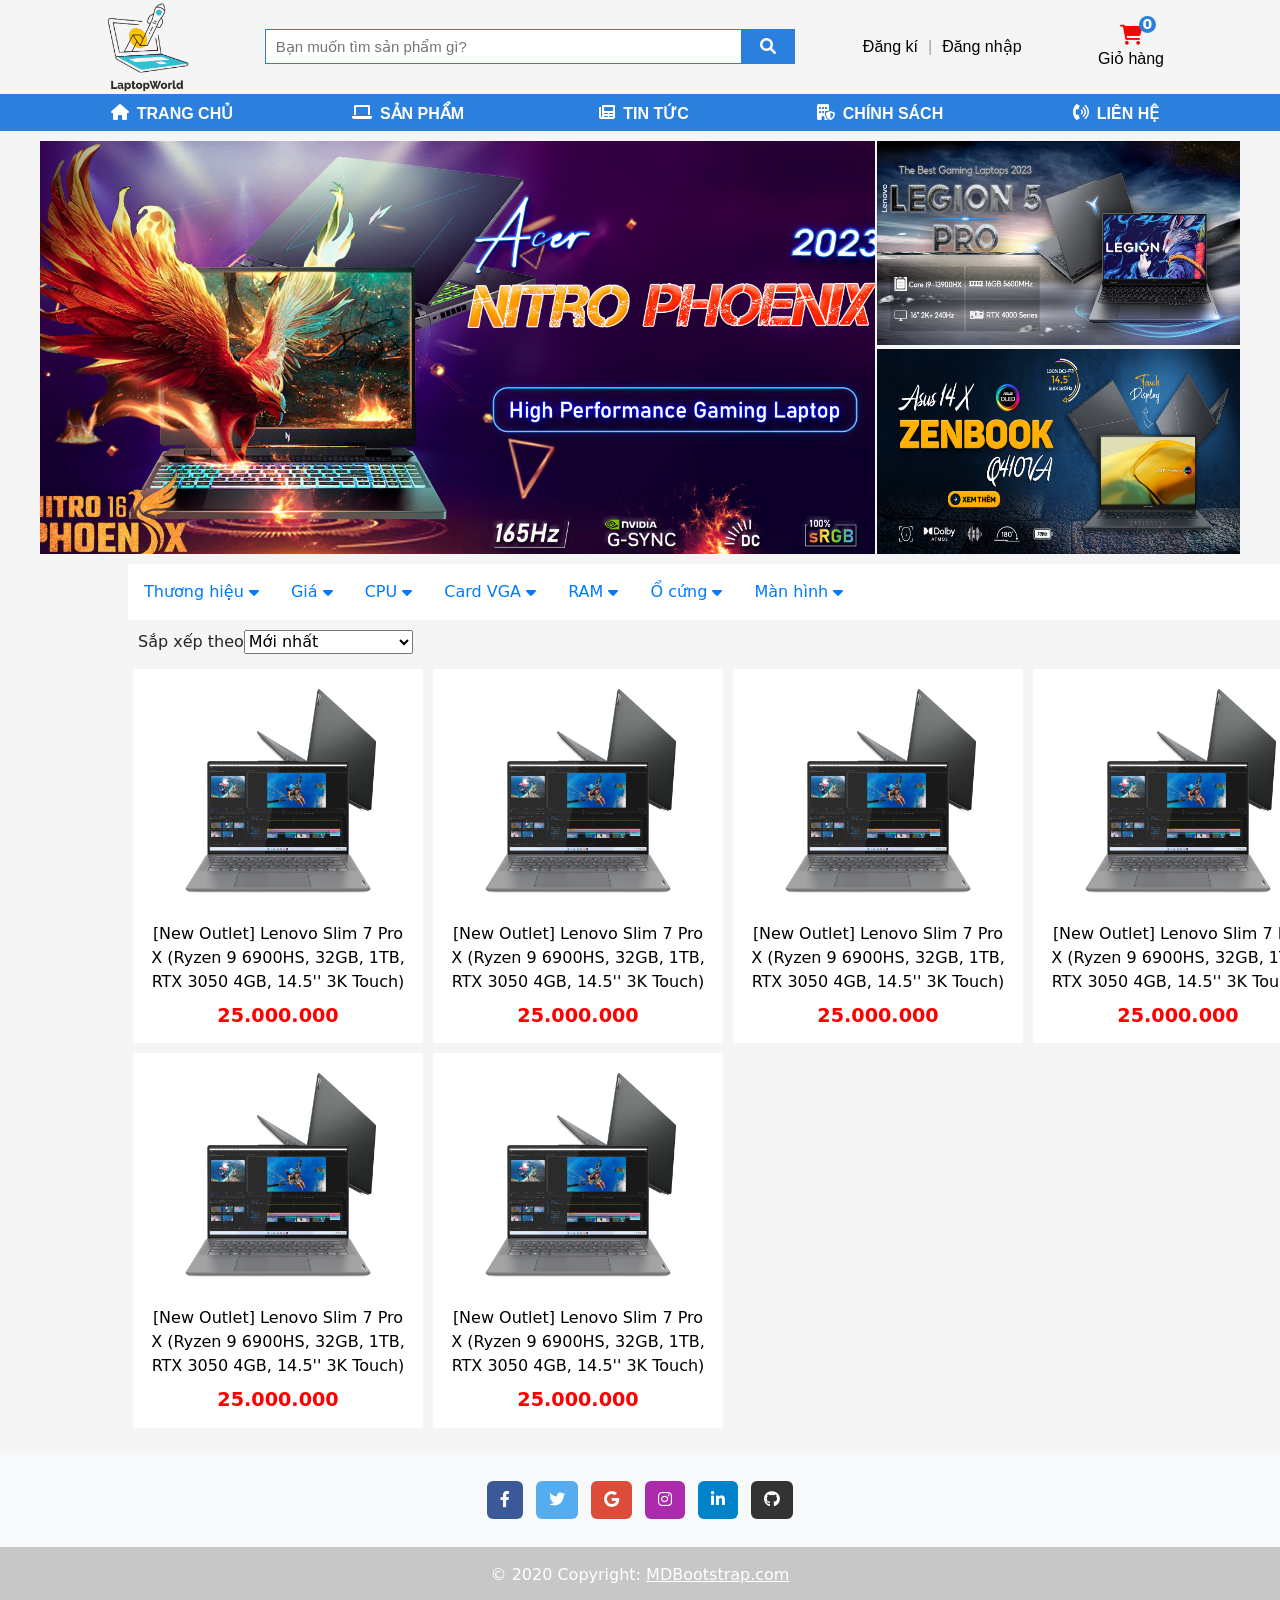
<file: index.html>
<!DOCTYPE html>
<html lang="en">
  <head>
    <meta charset="UTF-8" />
    <meta name="viewport" content="width=device-width, initial-scale=1.0" />
    <link rel="stylesheet" href="font/font-awesome/css/all.css" />
    <link rel="stylesheet" href="css/style.css" />
    <script
      src="https://cdn.jsdelivr.net/npm/bootstrap@5.3.2/dist/js/bootstrap.bundle.min.js"
      integrity="sha384-C6RzsynM9kWDrMNeT87bh95OGNyZPhcTNXj1NW7RuBCsyN/o0jlpcV8Qyq46cDfL"
      crossorigin="anonymous"
    ></script>
    <link
      href="https://cdn.jsdelivr.net/npm/bootstrap@5.3.2/dist/css/bootstrap.min.css"
      rel="stylesheet"
      integrity="sha384-T3c6CoIi6uLrA9TneNEoa7RxnatzjcDSCmG1MXxSR1GAsXEV/Dwwykc2MPK8M2HN"
      crossorigin="anonymous"
    />
    <title>Document</title>
  </head>

  <body>
    <div class="preload-image"></div>
    <div class="container-p-0">
      <!-- start header -->
      <header>
        <!-- menu1 -->
        <div class="menu">
          <div class="logo">
            <a href="#"><img src="./img/logo.png" alt /></a>
          </div>
          <div class="tim-kiem mgl-5">
            <form action method="post" class="tim">
              <input
                type="text"
                name
                id
                placeholder="Bạn muốn tìm sản phẩm gì?"
              />
              <button type="submit">
                <i class="fa-solid fa-magnifying-glass"></i>
              </button>
            </form>
          </div>
          <div class="tai-khoan mgl-5">
            <button id="openForm" onclick="mo_fo('dangki')">Đăng kí</button>
            <p>|</p>
            <button id="openForm" onclick="mo_fo('dangnhap')">Đăng nhập</button>
          </div>
          <div class="lop-phu" id="lop-phu" onclick="dong_fo(event)">
            <div class="form-dk-dn" id="form-dk-dn">
              <!-- form đăng kí -->
              <form id="dangki" action method="post">
                <h1>Đăng kí</h1>
                <div class="o-input">
                  <input type="text" placeholder="Tên đăng nhập" />
                  <small></small>
                  <span></span>
                </div>
                <div class="o-input">
                  <input type="email" placeholder="Email" />
                  <small></small>
                  <span></span>
                </div>
                <div class="o-input">
                  <input type="password" placeholder="Mật khẩu" />
                  <small></small>
                  <span></span>
                </div>
                <div class="o-input">
                  <input type="password" placeholder="Nhập lại mật khẩu" />
                  <small></small>
                  <span></span>
                </div>
                <button type="submit">Đăng kí</button>
                <div class="link-dk-dn">
                  Đã có tài khoản?<a href="#" onclick="chuyen_fo('dangnhap')"
                    >Đăng nhập ngay</a
                  >
                </div>
              </form>
              <!-- form đăng nhập -->
              <form id="dangnhap" action method="post">
                <h1>Đăng nhập</h1>
                <div class="o-input">
                  <input type="text" placeholder="Tên đăng nhập" />
                  <small></small>
                  <span></span>
                </div>
                <div class="o-input">
                  <input type="password" placeholder="Mật khẩu" />
                  <small></small>
                  <span></span>
                </div>
                <button type="submit">Đăng nhập</button>
                <div class="link-dk-dn">
                  Chưa có tài khoản?<a href="#" onclick="chuyen_fo('dangki')"
                    >Đăng kí ngay</a
                  >
                </div>
              </form>
              <button id="closeForm" onclick="dong_fo(event)">
                <i class="fa-solid fa-x"></i>
              </button>
            </div>
          </div>
          <div class="gio-hang mgl-5">
            <i class="fa-solid fa-cart-shopping"></i><br />
            <a href="http://">Giỏ hàng</a><br />
            <span class="so-luong-gio-hang">0</span>
          </div>
        </div>
        <!-- end menu1 -->

        <!-- start nav -->
        <div id="menu-con" class="menu-con">
          <ul>
            <li>
              <i class="fa-solid fa-house"></i
              ><a class="capslock" href="http://">Trang chủ</a>
            </li>
            <li class="m-c">
              <i class="fa-solid fa-laptop"></i>
              <a class="capslock" href="http://">Sản phẩm</a>
              <!-- menu dọc -->
              <div class="danh-muc">
                <div class="khung-danh-muc">
                  <div class="danh-sach-danh-muc">
                    <div class="loai-danh-muc">
                      <!-- tiêu đề -->
                      <div class="tieu-de-danh-muc">
                        <a class="nor-text" href="http://">Laptop Dell</a>
                      </div>
                      <!-- sản phẩm -->
                      <div class="san-pham-danh-muc">
                        <div class="san-pham-danh-muc2">
                          <a href="http://">Alien</a>
                        </div>
                        <div class="san-pham-danh-muc2">
                          <a href="http://">Alien</a>
                        </div>
                        <div class="san-pham-danh-muc2">
                          <a href="http://">Alien</a>
                        </div>
                      </div>
                    </div>
                  </div>

                  <div class="danh-sach-danh-muc">
                    <div class="loai-danh-muc">
                      <div class="tieu-de-danh-muc">
                        <a href="http://">Laptop Dell</a>
                      </div>
                      <div class="san-pham-danh-muc">
                        <div class="san-pham-danh-muc2">
                          <a href="http://">Alien</a>
                        </div>
                        <div class="san-pham-danh-muc2">
                          <a href="http://">Alien</a>
                        </div>
                      </div>
                    </div>
                  </div>

                  <div class="danh-sach-danh-muc">
                    <div class="loai-danh-muc">
                      <div class="tieu-de-danh-muc">
                        <a href="http://">Laptop Dell</a>
                      </div>
                      <div class="san-pham-danh-muc">
                        <div class="san-pham-danh-muc2">
                          <a href="http://">Alien</a>
                        </div>
                        <div class="san-pham-danh-muc2">
                          <a href="http://">Alien</a>
                        </div>
                        <div class="san-pham-danh-muc2">
                          <a href="http://">Alien</a>
                        </div>
                        <div class="san-pham-danh-muc2">
                          <a href="http://">Alien</a>
                        </div>
                        <div class="san-pham-danh-muc2">
                          <a href="http://">Alien</a>
                        </div>
                      </div>
                    </div>
                  </div>

                  <div class="danh-sach-danh-muc">
                    <div class="loai-danh-muc">
                      <div class="tieu-de-danh-muc">
                        <a href="http://">Laptop Dell</a>
                      </div>
                      <div class="san-pham-danh-muc">
                        <div class="san-pham-danh-muc2">
                          <a href="http://">Alien</a>
                        </div>
                        <div class="san-pham-danh-muc2">
                          <a href="http://">Alien</a>
                        </div>
                      </div>
                    </div>
                  </div>
                </div>
              </div>
              <!-- end menu dọc -->
            </li>
            <li>
              <i class="fa-solid fa-newspaper"></i>
              <a class="capslock" href="http://">Tin tức</a>
            </li>
            <li>
              <i class="fa-solid fa-building-shield"></i>
              <a class="capslock" href="http://">Chính sách</a>
            </li>
            <li>
              <i class="fa-solid fa-phone-volume"></i>
              <a class="capslock" href="http://">Liên hệ</a>
            </li>
          </ul>
        </div>
        <!-- end nav -->

        <!-- start banner -->
        <div class="banner">
          <div class="anh1">
            <a href="#" id="anh-tu-dong-link">
              <img src="img/anh0.jpg" alt id="anh-tu-dong" />
            </a>
          </div>
          <div class="anh2">
            <div class="img1">
              <a href="#"><img src="img/anh5.jpg" alt /></a>
            </div>
            <div class="img2">
              <a href="#"><img src="img/anh4.jpg" alt /></a>
            </div>
          </div>
        </div>
        <!-- end banner -->
      </header>
      <!-- end header -->

      <!-- start article -->
      <article>
        <!--lọc sp -->
        <div class="header">
          <div class="menu_article">
            <span>Thương hiệu <i class="fa fa-sort-down"></i></span>
            <ul class="menu_sanpham">
              <li><a href="#">Laptop Acer (78)</a></li>
              <li><a href="#">Laptop Acer (78)</a></li>
              <li><a href="#">Laptop Acer (78)</a></li>
              <li><a href="#">Laptop Acer (78)</a></li>
            </ul>
          </div>
          <div class="menu_article">
            <span>Giá <i class="fa fa-sort-down"></i></span>
            <ul class="menu_sanpham">
              <li><a href="#">Laptop Acer (78)</a></li>
              <li><a href="#">Laptop Acer (78)</a></li>
              <li><a href="#">Laptop Acer (78)</a></li>
              <li><a href="#">Laptop Acer (78)</a></li>
            </ul>
          </div>
          <div class="menu_article">
            <span>CPU <i class="fa fa-sort-down"></i></span>
            <ul class="menu_sanpham">
              <li><a href="#">Laptop Acer (78)</a></li>
              <li><a href="#">Laptop Acer (78)</a></li>
              <li><a href="#">Laptop Acer (78)</a></li>
              <li><a href="#">Laptop Acer (78)</a></li>
            </ul>
          </div>
          <div class="menu_article">
            <span>Card VGA <i class="fa fa-sort-down"></i></span>
            <ul class="menu_sanpham">
              <li><a href="#">Laptop Acer (78)</a></li>
              <li><a href="#">Laptop Acer (78)</a></li>
              <li><a href="#">Laptop Acer (78)</a></li>
              <li><a href="#">Laptop Acer (78)</a></li>
            </ul>
          </div>
          <div class="menu_article">
            <span>RAM <i class="fa fa-sort-down"></i></span>
            <ul class="menu_sanpham">
              <li><a href="#">Laptop Acer (78)</a></li>
              <li><a href="#">Laptop Acer (78)</a></li>
              <li><a href="#">Laptop Acer (78)</a></li>
              <li><a href="#">Laptop Acer (78)</a></li>
            </ul>
          </div>
          <div class="menu_article">
            <span>Ổ cứng <i class="fa fa-sort-down"></i></span>
            <ul class="menu_sanpham">
              <li><a href="#">Laptop Acer (78)</a></li>
              <li><a href="#">Laptop Acer (78)</a></li>
              <li><a href="#">Laptop Acer (78)</a></li>
              <li><a href="#">Laptop Acer (78)</a></li>
            </ul>
          </div>
          <div class="menu_article">
            <span>Màn hình <i class="fa fa-sort-down"></i></span>
            <ul class="menu_sanpham">
              <li><a href="#">Laptop Acer (78)</a></li>
              <li><a href="#">Laptop Acer (78)</a></li>
              <li><a href="#">Laptop Acer (78)</a></li>
              <li><a href="#">Laptop Acer (78)</a></li>
            </ul>
          </div>
        </div>
        <!-- sắp xếp -->
        <div class="sapxep">
          <span> Sắp xếp theo </span>
          <select name id>
            <option value="1">Mới nhất</option>
            <option value="1">Mới nhất</option>
            <option value="1">Mới nhất</option>
            <option value="1">Mới nhất</option>
            <option value="1">Mới nhất</option>
            <option value="1">Mới nhất</option>
            <option value="1">Mới nhất</option>
            <option value="1">Đánh giá cao nhất</option>
            <option value="1">Mới nhất</option>
            <option value="1">Mới nhất</option>
          </select>
        </div>
        <!-- end lọc sp -->

        <!-- Hiện sp -->
        <div class="main">
          <div class="sanpham">
            <a href="#" class="img">
              <img src="./img/sanpham1.jpg" alt />
            </a>
            <div class="namesp">
              <a href="#"
                >[New Outlet] Lenovo Slim 7 Pro X (Ryzen 9 6900HS, 32GB, 1TB,
                RTX 3050 4GB, 14.5'' 3K Touch)</a
              >
            </div>
            <div class="price">25.000.000</div>
          </div>

          <div class="sanpham">
            <a href="#" class="img">
              <img src="./img/sanpham1.jpg" alt />
            </a>
            <div class="namesp">
              <a href="#"
                >[New Outlet] Lenovo Slim 7 Pro X (Ryzen 9 6900HS, 32GB, 1TB,
                RTX 3050 4GB, 14.5'' 3K Touch)</a
              >
            </div>
            <div class="price">25.000.000</div>
          </div>

          <div class="sanpham">
            <a href="#" class="img">
              <img src="./img/sanpham1.jpg" alt />
            </a>
            <div class="namesp">
              <a href="#"
                >[New Outlet] Lenovo Slim 7 Pro X (Ryzen 9 6900HS, 32GB, 1TB,
                RTX 3050 4GB, 14.5'' 3K Touch)</a
              >
            </div>
            <div class="price">25.000.000</div>
          </div>

          <div class="sanpham">
            <a href="#" class="img">
              <img src="./img/sanpham1.jpg" alt />
            </a>
            <div class="namesp">
              <a href="#"
                >[New Outlet] Lenovo Slim 7 Pro X (Ryzen 9 6900HS, 32GB, 1TB,
                RTX 3050 4GB, 14.5'' 3K Touch)</a
              >
            </div>
            <div class="price">25.000.000</div>
          </div>

          <div class="sanpham">
            <a href="#" class="img">
              <img src="./img/sanpham1.jpg" alt />
            </a>
            <div class="namesp">
              <a href="#"
                >[New Outlet] Lenovo Slim 7 Pro X (Ryzen 9 6900HS, 32GB, 1TB,
                RTX 3050 4GB, 14.5'' 3K Touch)</a
              >
            </div>
            <div class="price">25.000.000</div>
          </div>

          <div class="sanpham">
            <a href="#" class="img">
              <img src="./img/sanpham1.jpg" alt />
            </a>
            <div class="namesp">
              <a href="#"
                >[New Outlet] Lenovo Slim 7 Pro X (Ryzen 9 6900HS, 32GB, 1TB,
                RTX 3050 4GB, 14.5'' 3K Touch)</a
              >
            </div>
            <div class="price">25.000.000</div>
          </div>
        </div>
        <!-- end hiện sp -->

        <div class="footer"></div>
      </article>
      <!-- end article -->

      <!-- start footer -->
      <footer class="bg-light text-center text-white">
        <!-- Grid container -->
        <div class="container p-4 pb-0">
          <!-- Section: Social media -->
          <section class="mb-4">
            <!-- Facebook -->
            <a
              class="btn text-white btn-floating m-1"
              style="background-color: #3b5998"
              href="#!"
              role="button"
              ><i class="fab fa-facebook-f"></i
            ></a>

            <!-- Twitter -->
            <a
              class="btn text-white btn-floating m-1"
              style="background-color: #55acee"
              href="#!"
              role="button"
              ><i class="fab fa-twitter"></i
            ></a>

            <!-- Google -->
            <a
              class="btn text-white btn-floating m-1"
              style="background-color: #dd4b39"
              href="#!"
              role="button"
              ><i class="fab fa-google"></i
            ></a>

            <!-- Instagram -->
            <a
              class="btn text-white btn-floating m-1"
              style="background-color: #ac2bac"
              href="#!"
              role="button"
              ><i class="fab fa-instagram"></i
            ></a>

            <!-- Linkedin -->
            <a
              class="btn text-white btn-floating m-1"
              style="background-color: #0082ca"
              href="#!"
              role="button"
              ><i class="fab fa-linkedin-in"></i
            ></a>
            <!-- Github -->
            <a
              class="btn text-white btn-floating m-1"
              style="background-color: #333333"
              href="#!"
              role="button"
              ><i class="fab fa-github"></i
            ></a>
          </section>
          <!-- Section: Social media -->
        </div>
        <!-- Grid container -->

        <!-- Copyright -->
        <div
          class="text-center p-3"
          style="background-color: rgba(0, 0, 0, 0.2)"
        >
          © 2020 Copyright:
          <a class="text-white" href="https://mdbootstrap.com/"
            >MDBootstrap.com</a
          >
        </div>
        <!-- Copyright -->
      </footer>
      <!-- end footer -->
    </div>
  </body>
  <script src="js/main.js"></script>
</html>
</file>
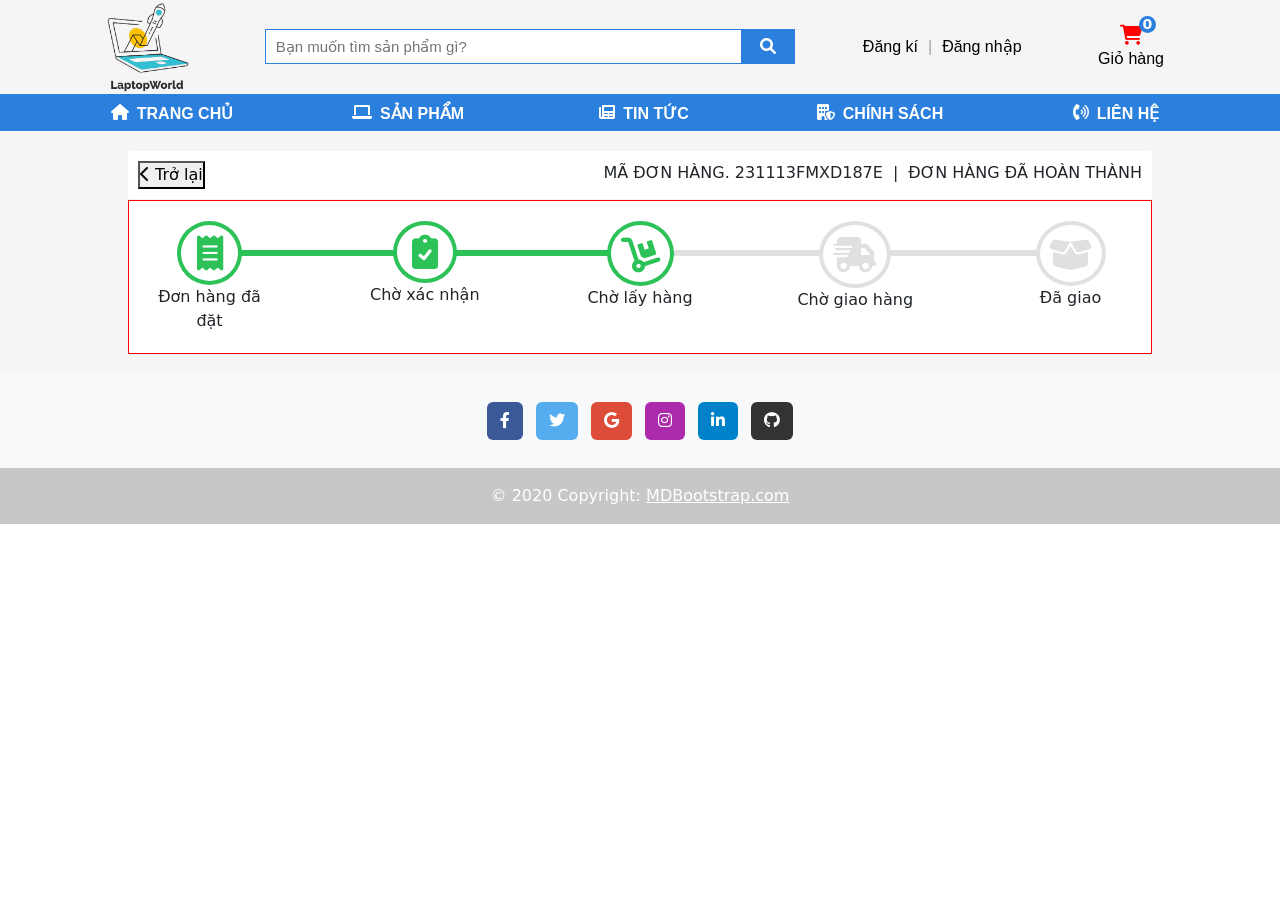
<file: Capnhaptaikhoan.html>
<!DOCTYPE html>
<html lang="en">
<head>
    <meta charset="UTF-8" />
    <meta name="viewport" content="width=device-width, initial-scale=1.0" />
    <link rel="stylesheet" href="font/font-awesome/css/all.css" />
    <link rel="stylesheet" href="css/style.css" />
    <script src="https://cdn.jsdelivr.net/npm/bootstrap@5.3.2/dist/js/bootstrap.bundle.min.js" integrity="sha384-C6RzsynM9kWDrMNeT87bh95OGNyZPhcTNXj1NW7RuBCsyN/o0jlpcV8Qyq46cDfL" crossorigin="anonymous"></script>
    <link href="https://cdn.jsdelivr.net/npm/bootstrap@5.3.2/dist/css/bootstrap.min.css" rel="stylesheet" integrity="sha384-T3c6CoIi6uLrA9TneNEoa7RxnatzjcDSCmG1MXxSR1GAsXEV/Dwwykc2MPK8M2HN" crossorigin="anonymous">
    <title>Document</title>
</head>    
<body>
    <div class="preload-image"></div>
    <div class="container-p-0">
        
        <!-- start header -->
        <header>
            <!-- menu1 -->
            <div class="menu">
                <div class="logo">
                    <a href="#"><img src="./img/logo.png" alt="" /></a>
                </div>
                <div class="tim-kiem mgl-5">
                    <form action="" method="post" class="tim">
                        <input type="text" name="" id="" placeholder="Bạn muốn tìm sản phẩm gì?" />
                        <button type="submit"><i class="fa-solid fa-magnifying-glass"></i></button>
                    </form>
                </div>
                <div class="tai-khoan mgl-5">
                    <button id="openForm" onclick="mo_fo('dangki')">Đăng kí</button>
                    <p>|</p>
                    <button id="openForm" onclick="mo_fo('dangnhap')">Đăng nhập</button>
                </div>
                <div class="lop-phu" id="lop-phu" onclick="dong_fo(event)">
                    <div class="form-dk-dn" id="form-dk-dn">
                        <!-- form đăng kí -->
                        <form id="dangki" action="" method="post">
                            <h1>Đăng kí</h1>
                            <div class="o-input">
                                <input type="text" placeholder="Tên đăng nhập">
                                <small></small>
                                <span></span>
                            </div>
                            <div class="o-input">
                                <input type="email" placeholder="Email">
                                <small></small>
                                <span></span>
                            </div>
                            <div class="o-input">
                                <input type="password" placeholder="Mật khẩu">
                                <small></small>
                                <span></span>
                            </div>
                            <div class="o-input">
                                <input type="password" placeholder="Nhập lại mật khẩu">
                                <small></small>
                                <span></span>
                            </div>
                            <button type="submit">Đăng kí</button>
                            <div class="link-dk-dn">
                                Đã có tài khoản?<a href="#" onclick="chuyen_fo('dangnhap')">Đăng nhập ngay</a>
                            </div>
                        </form>
                        <!-- form đăng nhập -->
                        <form id="dangnhap" action="" method="post">
                            <h1>Đăng nhập</h1>
                            <div class="o-input">
                                <input type="text" placeholder="Tên đăng nhập">
                                <small></small>
                                <span></span>
                            </div>
                            <div class="o-input">
                                <input type="password" placeholder="Mật khẩu">
                                <small></small>
                                <span></span>
                            </div>
                            <button type="submit">Đăng nhập</button>
                            <div class="link-dk-dn">
                                Chưa có tài khoản?<a href="#" onclick="chuyen_fo('dangki')">Đăng kí ngay</a>
                            </div>
                        </form>
                        <button id="closeForm" onclick="dong_fo(event)"><i class="fa-solid fa-x"></i></button>    
                    </div>
                </div>
                <div class="gio-hang mgl-5">
                    <i class="fa-solid fa-cart-shopping"></i><br />
                    <a href="http://">Giỏ hàng</a><br />
                    <span class="so-luong-gio-hang">0</span>
                </div>
            </div>
            <!-- end menu1 -->

            <!-- start nav -->
            <div id="menu-con" class="menu-con">
                <ul>
                    <li>
                        <i class="fa-solid fa-house"></i><a class="capslock" href="http://">Trang chủ</a>
                    </li>
                    <li class="m-c">
                        <i class="fa-solid fa-laptop"></i>
                        <a class="capslock" href="http://">Sản phẩm</a>
                        <!-- menu dọc -->
                        <div class="danh-muc">
                            <div class="khung-danh-muc">

                                <div class="danh-sach-danh-muc">
                                    <div class="loai-danh-muc">
                                        <!-- tiêu đề -->
                                        <div class="tieu-de-danh-muc">
                                            <a class="nor-text" href="http://">Laptop Dell</a>
                                        </div>
                                        <!-- sản phẩm -->
                                        <div class="san-pham-danh-muc">
                                            <div class="san-pham-danh-muc2">
                                                <a href="http://">Alien</a>
                                            </div>
                                            <div class="san-pham-danh-muc2">
                                                <a href="http://">Alien</a>
                                            </div>
                                            <div class="san-pham-danh-muc2">
                                                <a href="http://">Alien</a>
                                            </div>
                                        </div>
                                    </div>
                                </div>

                                <div class="danh-sach-danh-muc">
                                    <div class="loai-danh-muc">
                                        <div class="tieu-de-danh-muc">
                                            <a href="http://">Laptop Dell</a>
                                        </div>
                                        <div class="san-pham-danh-muc">
                                            <div class="san-pham-danh-muc2">
                                                <a href="http://">Alien</a>
                                            </div>
                                            <div class="san-pham-danh-muc2">
                                                <a href="http://">Alien</a>
                                            </div>
                                        </div>
                                    </div>
                                </div>

                                <div class="danh-sach-danh-muc">
                                    <div class="loai-danh-muc">
                                        <div class="tieu-de-danh-muc">
                                            <a href="http://">Laptop Dell</a>
                                        </div>
                                        <div class="san-pham-danh-muc">
                                            <div class="san-pham-danh-muc2">
                                                <a href="http://">Alien</a>
                                            </div>
                                            <div class="san-pham-danh-muc2">
                                                <a href="http://">Alien</a>
                                            </div>
                                            <div class="san-pham-danh-muc2">
                                                <a href="http://">Alien</a>
                                            </div>
                                            <div class="san-pham-danh-muc2">
                                                <a href="http://">Alien</a>
                                            </div>
                                            <div class="san-pham-danh-muc2">
                                                <a href="http://">Alien</a>
                                            </div>
                                        </div>
                                    </div>
                                </div>

                                <div class="danh-sach-danh-muc">
                                    <div class="loai-danh-muc">
                                        <div class="tieu-de-danh-muc">
                                            <a href="http://">Laptop Dell</a>
                                        </div>
                                        <div class="san-pham-danh-muc">
                                            <div class="san-pham-danh-muc2">
                                                <a href="http://">Alien</a>
                                            </div>
                                            <div class="san-pham-danh-muc2">
                                                <a href="http://">Alien</a>
                                            </div>
                                        </div>
                                    </div>
                                </div>

                            </div>
                        </div>
                        <!-- end menu dọc -->
                    </li>
                    <li>
                        <i class="fa-solid fa-newspaper"></i>
                        <a class="capslock" href="http://">Tin tức</a>
                    </li>
                    <li>
                        <i class="fa-solid fa-building-shield"></i>
                        <a class="capslock" href="http://">Chính sách</a>
                    </li>
                    <li>
                        <i class="fa-solid fa-phone-volume"></i>
                        <a class="capslock" href="http://">Liên hệ</a>
                    </li>
                </ul>
            </div>
            <!-- end nav -->
        </header>
        <!-- end header -->
        
        <!-- start article -->
        <article>
            <div class="khungCTDH">
                <div class="khung-trolai" style="padding: 10px;">
                    <button type="button"> <i class="fa-solid fa-chevron-left"></i> Trở lại</button>
                    <div class="thongtin" style="float: right; display: flex;">
                        <div class="madon">MÃ ĐƠN HÀNG. 231113FMXD187E</div>
                        <div class="mid" style="margin: 0px 10px;">|</div>
                        <div class="trangthai">ĐƠN HÀNG ĐÃ HOÀN THÀNH</div>
                    </div>
                </div>
                <!-- <div class="khung-tiendo" style="padding: 20px; border: 1px solid red;">
                    <div class="tiendo" style="">
                        <div class="tt-tiendo1" style="border: 1px solid none; width: 121px; text-align: center; z-index: 1; ">
                            <div class="icon1" style="display: flex; justify-content: center; align-items: center;"><i class="fa-solid fa-receipt" style="font-size: 35px; border: 4px solid #2b80dd; padding: 10px 15px 11px 16px; border-radius: 50%; background-color: #fff; color: #2b80dd;"></i></div>
                            <div class="text1">Đơn hàng đã đặt</div>
                        </div>
                        <div class="tt-tiendo2" style="border: 1px solid none; width: 121px; text-align: center; z-index: 1;">
                            <div class="icon2" style="display: flex; justify-content: center; align-items: center;"><i class="fa-solid fa-clipboard-check" style="font-size: 35px; border: 4px solid #2b80dd; padding: 10px 15px 11px 15px; border-radius: 50%; background-color: #fff;"></i></div>
                            <div class="text2">Chờ xác nhận</div>
                        </div>
                        <div class="tt-tiendo2" style="border: 1px solid none; width: 121px; text-align: center; z-index: 1;">
                            <div class="icon2" style="display: flex; justify-content: center; align-items: center;"><i class="fa-solid fa-receipt" style="font-size: 35px; border: 4px solid #2b80dd; padding: 10px 15px 11px 16px; border-radius: 50%; background-color: #fff;"></i></div>
                            <div class="text2">Chờ lấy hàng</div>
                        </div>
                        <div class="tt-tiendo2" style="border: 1px solid none; width: 121px; text-align: center; z-index: 1;">
                            <div class="icon2" style="display: flex; justify-content: center; align-items: center;"><i class="fa-solid fa-receipt" style="font-size: 35px; border: 4px solid #2b80dd; padding: 10px 15px 11px 16px; border-radius: 50%; background-color: #fff;"></i></div>
                            <div class="text2">Chờ giao hàng</div>
                        </div>
                        <div class="tt-tiendo2" style="border: 1px solid none; width: 121px; text-align: center; z-index: 1;">
                            <div class="icon2" style="display: flex; justify-content: center; align-items: center;"><i class="fa-solid fa-receipt" style="font-size: 35px; border: 4px solid #2b80dd; padding: 10px 15px 11px 16px; border-radius: 50%; background-color: #fff;"></i></div>
                            <div class="text2">Đã giao</div>
                        </div>

                        <div class="duongke" style="border: 3px solid #2b80dd; width: 90%; position: absolute; top:29px; margin-left: 48px;"></div>
                    </div>
                </div> -->
                <div class="khung-tiendo" style="padding: 20px; border: 1px solid red;">
                    <div class="tiendo" style="">
                        <div class="tt-tiendo1" style="border: 1px solid none; width: 121px; text-align: center; z-index: 1; ">
                            <div class="icon1" style="display: flex; justify-content: center; align-items: center;"><i class="fa-solid fa-receipt" style="font-size: 35px; border: 4px solid #2dc258; padding: 10px 15px 11px 16px; border-radius: 50%; background-color: #fff; color: #2dc258;"></i></div>
                            <div class="text1">Đơn hàng đã đặt</div>
                        </div>
                        <div class="tt-tiendo2" style="border: 1px solid none; width: 121px; text-align: center; z-index: 1;">
                            <div class="icon2" style="display: flex; justify-content: center; align-items: center;"><i class="fa-solid fa-clipboard-check" style="font-size: 35px; border: 4px solid #2dc258; padding: 9px 15px 10px 15px; border-radius: 50%; background-color: #fff; color: #2dc258;"></i></div>
                            <div class="text2">Chờ xác nhận</div>
                        </div>
                        <div class="tt-tiendo2" style="border: 1px solid none; width: 121px; text-align: center; z-index: 1;">
                            <div class="icon2" style="display: flex; justify-content: center; align-items: center;"><i class="fa-solid fa-dolly" style="font-size: 35px; border: 4px solid #2dc258; padding: 12px 10px 10px 10px; border-radius: 50%; background-color: #fff; color: #2dc258;"></i></div>
                            <div class="text2">Chờ lấy hàng</div>
                        </div>
                        <div class="tt-tiendo2" style="border: 1px solid none; width: 121px; text-align: center; z-index: 1;">
                            <div class="icon2" style="display: flex; justify-content: center; align-items: center;"><i class="fa-solid fa-truck-fast" style="font-size: 35px; border: 4px solid #e0e0e0; padding: 12px 10px 12px 10px; border-radius: 50%; background-color: #fff; color: #e0e0e0;"></i></div>
                            <div class="text2">Chờ giao hàng</div>
                        </div>
                        <div class="tt-tiendo2" style="border: 1px solid none; width: 121px; text-align: center; z-index: 1;">
                            <div class="icon2" style="display: flex; justify-content: center; align-items: center;"><i class="fa-solid fa-box-open" style="font-size: 35px; border: 4px solid #e0e0e0; padding: 12px 9px 10px 9px; border-radius: 50%; background-color: #fff; color: #e0e0e0;"></i></div>
                            <div class="text2">Đã giao</div>
                        </div>

                        <div class="duongke2" style="border: 3px solid #e0e0e0; width: 90%; position: absolute; top:29px; margin-left: 48px;"></div>
                        <div class="duongke" style="border: 3px solid #2dc258; width: 45%; position: absolute; top:29px; margin-left: 48px;"></div>
                    </div>
                </div>
                <div class="khung-xacnhan">

                </div>
            </div>
        </article>
        <!-- end article -->

        <!-- start footer -->
        <footer class="bg-light text-center text-white">
            <!-- Grid container -->
            <div class="container p-4 pb-0">
            <!-- Section: Social media -->
            <section class="mb-4">
                <!-- Facebook -->
                <a
                class="btn text-white btn-floating m-1"
                style="background-color: #3b5998;"
                href="#!"
                role="button"
                ><i class="fab fa-facebook-f"></i
                ></a>
        
                <!-- Twitter -->
                <a
                class="btn text-white btn-floating m-1"
                style="background-color: #55acee;"
                href="#!"
                role="button"
                ><i class="fab fa-twitter"></i
                ></a>
        
                <!-- Google -->
                <a
                class="btn text-white btn-floating m-1"
                style="background-color: #dd4b39;"
                href="#!"
                role="button"
                ><i class="fab fa-google"></i
                ></a>
        
                <!-- Instagram -->
                <a
                class="btn text-white btn-floating m-1"
                style="background-color: #ac2bac;"
                href="#!"
                role="button"
                ><i class="fab fa-instagram"></i
                ></a>
        
                <!-- Linkedin -->
                <a
                class="btn text-white btn-floating m-1"
                style="background-color: #0082ca;"
                href="#!"
                role="button"
                ><i class="fab fa-linkedin-in"></i
                ></a>
                <!-- Github -->
                <a
                class="btn text-white btn-floating m-1"
                style="background-color: #333333;"
                href="#!"
                role="button"
                ><i class="fab fa-github"></i
                ></a>
            </section>
            <!-- Section: Social media -->
            </div>
            <!-- Grid container -->
        
            <!-- Copyright -->
            <div class="text-center p-3" style="background-color: rgba(0, 0, 0, 0.2);">
            © 2020 Copyright:
            <a class="text-white" href="https://mdbootstrap.com/">MDBootstrap.com</a>
            </div>
            <!-- Copyright -->
        </footer>
        <!-- end footer -->
    </div>
</body>
<script src="js/main.js"></script>
</html>
</file>
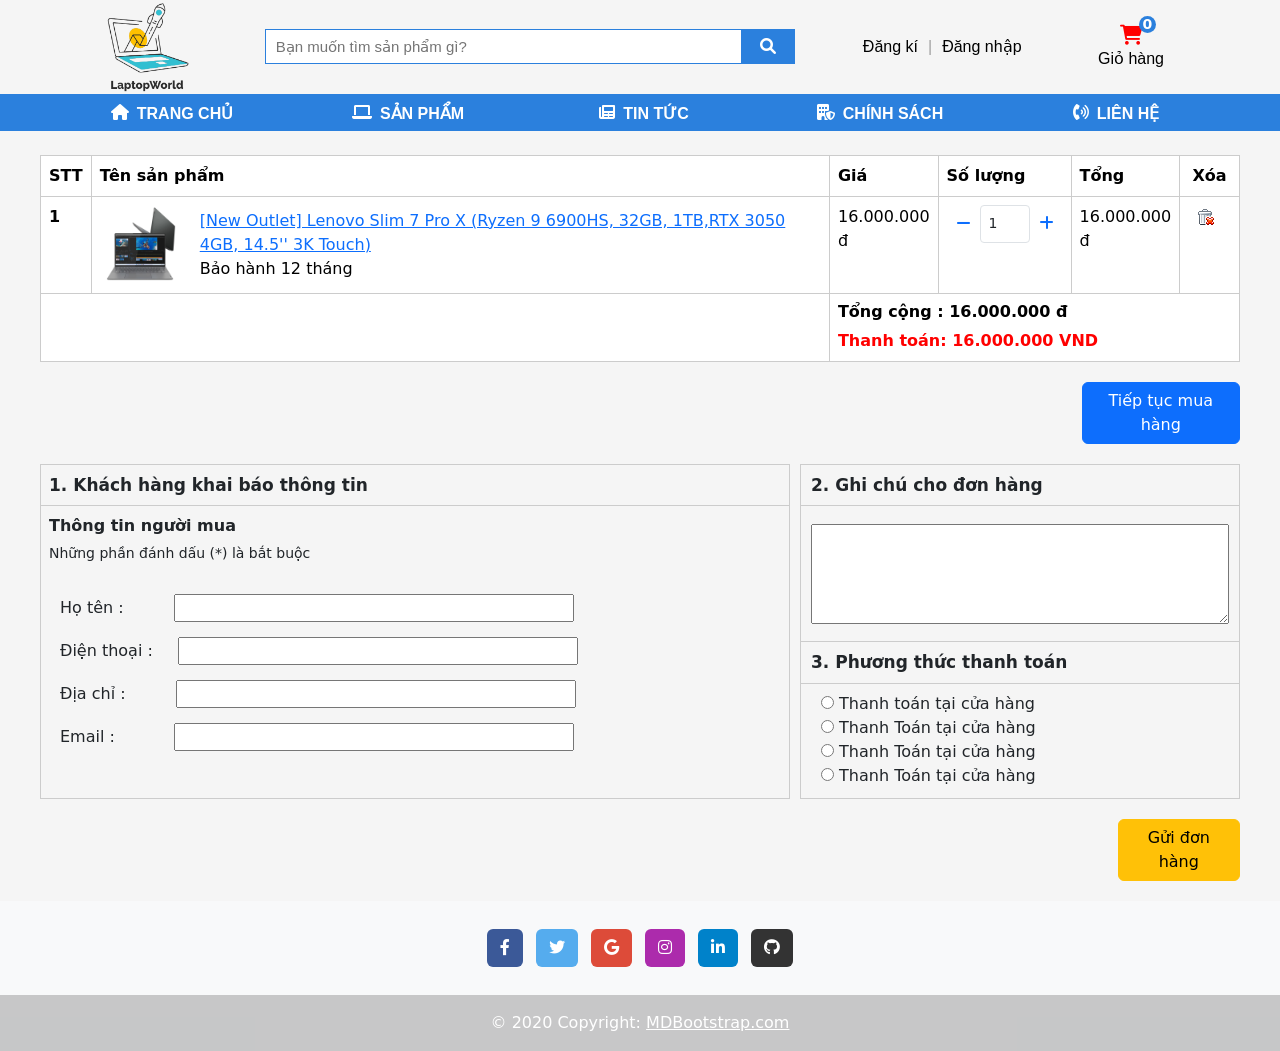
<file: cart.html>
<!DOCTYPE html>
<html lang="en">
  <head>
    <meta charset="UTF-8" />
    <meta name="viewport" content="width=device-width, initial-scale=1.0" />
    <link rel="stylesheet" href="font/font-awesome/css/all.css" />
    <link rel="stylesheet" href="css/style.css" />
    <script
      src="https://cdn.jsdelivr.net/npm/bootstrap@5.3.2/dist/js/bootstrap.bundle.min.js"
      integrity="sha384-C6RzsynM9kWDrMNeT87bh95OGNyZPhcTNXj1NW7RuBCsyN/o0jlpcV8Qyq46cDfL"
      crossorigin="anonymous"
    ></script>
    <link
      href="https://cdn.jsdelivr.net/npm/bootstrap@5.3.2/dist/css/bootstrap.min.css"
      rel="stylesheet"
      integrity="sha384-T3c6CoIi6uLrA9TneNEoa7RxnatzjcDSCmG1MXxSR1GAsXEV/Dwwykc2MPK8M2HN"
      crossorigin="anonymous"
    />
    <title>Document</title>
  </head>

  <body>
    <div class="preload-image"></div>
    <div class="container-p-1">
      <!-- Start header -->
      <header style="background-color: #f5f5f5">
        <!-- menu1 -->
        <div class="menu">
          <div class="logo">
            <a href="./index.html"><img src="./img/logo.png" alt="" /></a>
          </div>
          <div class="tim-kiem mgl-5">
            <form action="" method="post" class="tim">
              <input
                type="text"
                name=""
                id=""
                placeholder="Bạn muốn tìm sản phẩm gì?"
              />
              <button type="submit">
                <i class="fa-solid fa-magnifying-glass"></i>
              </button>
            </form>
          </div>
          <div class="tai-khoan mgl-5">
            <button id="openForm" onclick="mo_fo('dangki')">Đăng kí</button>
            <p>|</p>
            <button id="openForm" onclick="mo_fo('dangnhap')">Đăng nhập</button>
          </div>
          <div class="lop-phu" id="lop-phu" onclick="dong_fo(event)">
            <div class="form-dk-dn" id="form-dk-dn">
              <!-- form đăng kí -->
              <form id="dangki" action="" method="post">
                <h1>Đăng kí</h1>
                <div class="o-input">
                  <input type="text" placeholder="Tên đăng nhập" />
                  <small></small>
                  <span></span>
                </div>
                <div class="o-input">
                  <input type="email" placeholder="Email" />
                  <small></small>
                  <span></span>
                </div>
                <div class="o-input">
                  <input type="password" placeholder="Mật khẩu" />
                  <small></small>
                  <span></span>
                </div>
                <div class="o-input">
                  <input type="password" placeholder="Nhập lại mật khẩu" />
                  <small></small>
                  <span></span>
                </div>
                <button type="submit">Đăng kí</button>
                <div class="link-dk-dn">
                  Đã có tài khoản?<a href="#" onclick="chuyen_fo('dangnhap')"
                    >Đăng nhập ngay</a
                  >
                </div>
              </form>
              <!-- form đăng nhập -->
              <form id="dangnhap" action="" method="post">
                <h1>Đăng nhập</h1>
                <div class="o-input">
                  <input type="text" placeholder="Tên đăng nhập" />
                  <small></small>
                  <span></span>
                </div>
                <div class="o-input">
                  <input type="password" placeholder="Mật khẩu" />
                  <small></small>
                  <span></span>
                </div>
                <button type="submit">Đăng nhập</button>
                <div class="link-dk-dn">
                  Chưa có tài khoản?<a href="#" onclick="chuyen_fo('dangki')"
                    >Đăng kí ngay</a
                  >
                </div>
              </form>
              <button id="closeForm" onclick="dong_fo(event)">
                <i class="fa-solid fa-x"></i>
              </button>
            </div>
          </div>
          <div class="gio-hang mgl-5">
            <i class="fa-solid fa-cart-shopping"></i><br />
            <a href="./cart.html">Giỏ hàng</a><br />
            <span class="so-luong-gio-hang">0</span>
          </div>
        </div>
        <!-- end menu1 -->

        <!-- start nav -->
        <div id="menu-con" class="menu-con">
          <ul>
            <li>
              <i class="fa-solid fa-house"></i
              ><a class="capslock" href="./index.html">Trang chủ</a>
            </li>
            <li class="m-c">
              <i class="fa-solid fa-laptop"></i>
              <a class="capslock" href="http://">Sản phẩm</a>
              <!-- menu dọc -->
              <div class="danh-muc">
                <div class="khung-danh-muc">
                  <div class="danh-sach-danh-muc">
                    <div class="loai-danh-muc">
                      <!-- tiêu đề -->
                      <div class="tieu-de-danh-muc">
                        <a class="nor-text" href="http://">Laptop Dell</a>
                      </div>
                      <!-- sản phẩm -->
                      <div class="san-pham-danh-muc">
                        <div class="san-pham-danh-muc2">
                          <a href="http://">Alien</a>
                        </div>
                        <div class="san-pham-danh-muc2">
                          <a href="http://">Alien</a>
                        </div>
                        <div class="san-pham-danh-muc2">
                          <a href="http://">Alien</a>
                        </div>
                      </div>
                    </div>
                  </div>

                  <div class="danh-sach-danh-muc">
                    <div class="loai-danh-muc">
                      <div class="tieu-de-danh-muc">
                        <a href="http://">Laptop Dell</a>
                      </div>
                      <div class="san-pham-danh-muc">
                        <div class="san-pham-danh-muc2">
                          <a href="http://">Alien</a>
                        </div>
                        <div class="san-pham-danh-muc2">
                          <a href="http://">Alien</a>
                        </div>
                      </div>
                    </div>
                  </div>

                  <div class="danh-sach-danh-muc">
                    <div class="loai-danh-muc">
                      <div class="tieu-de-danh-muc">
                        <a href="http://">Laptop Dell</a>
                      </div>
                      <div class="san-pham-danh-muc">
                        <div class="san-pham-danh-muc2">
                          <a href="http://">Alien</a>
                        </div>
                        <div class="san-pham-danh-muc2">
                          <a href="http://">Alien</a>
                        </div>
                        <div class="san-pham-danh-muc2">
                          <a href="http://">Alien</a>
                        </div>
                        <div class="san-pham-danh-muc2">
                          <a href="http://">Alien</a>
                        </div>
                        <div class="san-pham-danh-muc2">
                          <a href="http://">Alien</a>
                        </div>
                      </div>
                    </div>
                  </div>

                  <div class="danh-sach-danh-muc">
                    <div class="loai-danh-muc">
                      <div class="tieu-de-danh-muc">
                        <a href="http://">Laptop Dell</a>
                      </div>
                      <div class="san-pham-danh-muc">
                        <div class="san-pham-danh-muc2">
                          <a href="http://">Alien</a>
                        </div>
                        <div class="san-pham-danh-muc2">
                          <a href="http://">Alien</a>
                        </div>
                      </div>
                    </div>
                  </div>
                </div>
              </div>
              <!-- end menu dọc -->
            </li>
            <li>
              <i class="fa-solid fa-newspaper"></i>
              <a class="capslock" href="./tintuc.html">Tin tức</a>
            </li>
            <li>
              <i class="fa-solid fa-building-shield"></i>
              <a class="capslock" href="http://">Chính sách</a>
            </li>
            <li>
              <i class="fa-solid fa-phone-volume"></i>
              <a class="capslock" href="http://">Liên hệ</a>
            </li>
          </ul>
        </div>
        <!-- end nav -->
      </header>
      <!-- END header -->
      <!-- Start Cart -->
      <div class="bang_sanpham pt-4">
        <table
          class="table pt-4"
          style="
            width: 1200px;
            margin: auto;
            border: 1px solid #cccccc;
            cursor: pointer;
          "
        >
          <thead>
            <tr>
              <th scope="col" class="border-1">STT</th>
              <th scope="col" class="border-1">Tên sản phẩm</th>
              <th scope="col" class="border-1">Giá</th>
              <th scope="col" class="border-1">Số lượng</th>
              <th scope="col" class="border-1">Tổng</th>
              <th
                scope="col"
                class="border-1"
                style="width: 60px; text-align: center"
              >
                Xóa
              </th>
            </tr>
          </thead>
          <tbody>
            <tr>
              <th class="border-1" scope="row">1</th>
              <td class="border-1" style="width: 750px">
                <div
                  class="img_cart"
                  style="display: flex; align-items: center"
                >
                  <img src="./img/sanpham1.jpg" width="80px" alt="" />
                  <div class="text_cart" style="margin-left: 20px">
                    <a href="#"
                      >[New Outlet] Lenovo Slim 7 Pro X (Ryzen 9 6900HS, 32GB,
                      1TB,RTX 3050 4GB, 14.5'' 3K Touch)</a
                    >
                    <div class="baohanh">Bảo hành 12 tháng</div>
                  </div>
                </div>
              </td>
              <td class="border-1">16.000.000 đ</td>
              <td class="border-1">
                <div class="number" style="display: flex">
                  <button class="btn btn-link px-2" onclick="decrement()">
                    <i class="fas fa-minus"></i>
                  </button>
                  <input
                    style="width: 50px"
                    id="form1"
                    min="1"
                    name="quantity"
                    value="1"
                    type="number"
                    class="form-control form-control-sm"
                  />
                  <button class="btn btn-link px-2" onclick="increment()">
                    <i class="fas fa-plus"></i>
                  </button>
                </div>
              </td>
              <td class="border-1">16.000.000 đ</td>
              <td>
                <a href="#"
                  ><img style="margin-left: 10px" src="./img/icon_cart_del.png"
                /></a>
              </td>
            </tr>
            <tr>
              <td class="border-1" colspan="2"></td>
              <td class="border-1" colspan="4">
                <h3 style="font-weight: bold; font-size: 16px">
                  Tổng cộng : 16.000.000 đ
                </h3>
                <div style="color: red; font-weight: bold" class="thanhtoan">
                  Thanh toán: 16.000.000 VND
                </div>
              </td>
            </tr>
          </tbody>
        </table>
      </div>
      <!-- End cart -->
      <div
        class="tieptuc_mua"
        style="width: 1200px; margin: auto; padding: 20px 0"
      >
        <button
          type="button"
          class="btn btn-primary"
          style="margin-left: 86.8%"
        >
          <a style="color: white; text-decoration: none" href="#"
            >Tiếp tục mua hàng</a
          >
        </button>
      </div>
      <!-- Thanh toán -->
      <div
        class="thanhtoan"
        style="
          width: 1200px;
          margin: auto;
          display: grid;
          grid-template-columns: 750px 450px;
        "
      >
        <div class="thongtin_kh" style="border: 1px solid #cccccc">
          <div class="text_kh">
            <h3
              style="
                font-size: 17px;
                font-weight: bold;
                padding: 10px 8px;
                border-bottom: 1px solid #cccccc;
              "
            >
              1. Khách hàng khai báo thông tin
            </h3>
          </div>
          <div class="text_thongtin" style="margin-left: 8px">
            <span style="font-size: 16px; font-weight: bold">
              Thông tin người mua</span
            >
            <div class="text" style="font-size: 14px; padding-top: 5px">
              Những phần đánh dấu (*) là bắt buộc
            </div>
          </div>
          <form action="" style="padding: 15px 10px">
            <div class="name">
              Họ tên :<input
                style="margin: 4px 50px; width: 400px"
                type="text"
              />
            </div>
            <div class="name">
              Điện thoại :<input
                style="margin: 4px 25px; width: 400px"
                type="text"
              />
            </div>
            <div class="name">
              Địa chỉ :<input
                style="margin: 4px 50px; width: 400px"
                type="text"
              />
            </div>
            <div class="name">
              Email :<input
                style="margin: 4px 59px; width: 400px"
                type="text"
              />
            </div>
          </form>
        </div>
        <div
          class="phuongthuc_tt"
          style="border: 1px solid #cccccc; margin-left: 10px"
        >
          <div class="text_ghichu">
            <h3
              style="
                font-size: 17px;
                font-weight: bold;
                border-bottom: 1px solid #cccccc;
                padding: 10px;
              "
            >
              2. Ghi chú cho đơn hàng
            </h3>
          </div>
          <div
            class="ghi_chu"
            style="padding: 10px; border-bottom: 1px solid #cccccc"
          >
            <textarea
              name=""
              id=""
              cols="30"
              rows="10"
              style="width: 100%; height: 100px"
            ></textarea>
          </div>
          <div class="text_ghichu">
            <h3
              style="
                font-size: 17px;
                font-weight: bold;
                border-bottom: 1px solid #cccccc;
                padding: 10px;
              "
            >
              3. Phương thức thanh toán
            </h3>
          </div>
          <div
            class="thanh_toan"
            style="margin-left: 20px; padding-bottom: 10px"
          >
            <div class="tai_quan">
              <input type="radio" id="payment_option_1" name="payment_method" />
              <label for="payment_option_1">Thanh toán tại cửa hàng</label>
            </div>
            <div class="tai_quan">
              <input type="radio" id="payment_option_2" name="payment_method" />
              <label for="payment_option_2">Thanh Toán tại cửa hàng</label>
            </div>
            <div class="tai_quan">
              <input type="radio" id="payment_option_3" name="payment_method" />
              <label for="payment_option_3">Thanh Toán tại cửa hàng</label>
            </div>
            <div class="tai_quan">
              <input type="radio" id="payment_option_4" name="payment_method" />
              <label for="payment_option_4">Thanh Toán tại cửa hàng</label>
            </div>
          </div>
        </div>
        <div
          class="sumnit"
          style="width: 1200px; margin: auto; padding: 20px 0"
        >
          <button
            type="button"
            class="btn btn-warning"
            style="margin-left: 89.8%"
          >
            Gửi đơn hàng
          </button>
        </div>
      </div>
      <!-- end thanh toán -->
      <!-- start footer -->
      <footer class="bg-light text-center text-white">
        <!-- Grid container -->
        <div class="container p-4 pb-0">
          <!-- Section: Social media -->
          <section class="mb-4">
            <!-- Facebook -->
            <a
              class="btn text-white btn-floating m-1"
              style="background-color: #3b5998"
              href="#!"
              role="button"
              ><i class="fab fa-facebook-f"></i
            ></a>

            <!-- Twitter -->
            <a
              class="btn text-white btn-floating m-1"
              style="background-color: #55acee"
              href="#!"
              role="button"
              ><i class="fab fa-twitter"></i
            ></a>

            <!-- Google -->
            <a
              class="btn text-white btn-floating m-1"
              style="background-color: #dd4b39"
              href="#!"
              role="button"
              ><i class="fab fa-google"></i
            ></a>

            <!-- Instagram -->
            <a
              class="btn text-white btn-floating m-1"
              style="background-color: #ac2bac"
              href="#!"
              role="button"
              ><i class="fab fa-instagram"></i
            ></a>

            <!-- Linkedin -->
            <a
              class="btn text-white btn-floating m-1"
              style="background-color: #0082ca"
              href="#!"
              role="button"
              ><i class="fab fa-linkedin-in"></i
            ></a>
            <!-- Github -->
            <a
              class="btn text-white btn-floating m-1"
              style="background-color: #333333"
              href="#!"
              role="button"
              ><i class="fab fa-github"></i
            ></a>
          </section>
          <!-- Section: Social media -->
        </div>
        <!-- Grid container -->

        <!-- Copyright -->
        <div
          class="text-center p-3"
          style="background-color: rgba(0, 0, 0, 0.2)"
        >
          © 2020 Copyright:
          <a class="text-white" href="https://mdbootstrap.com/"
            >MDBootstrap.com</a
          >
        </div>
        <!-- Copyright -->
      </footer>
      <!-- end footer -->
    </div>
  </body>
  <script src="js/main.js"></script>
</html>
</file>
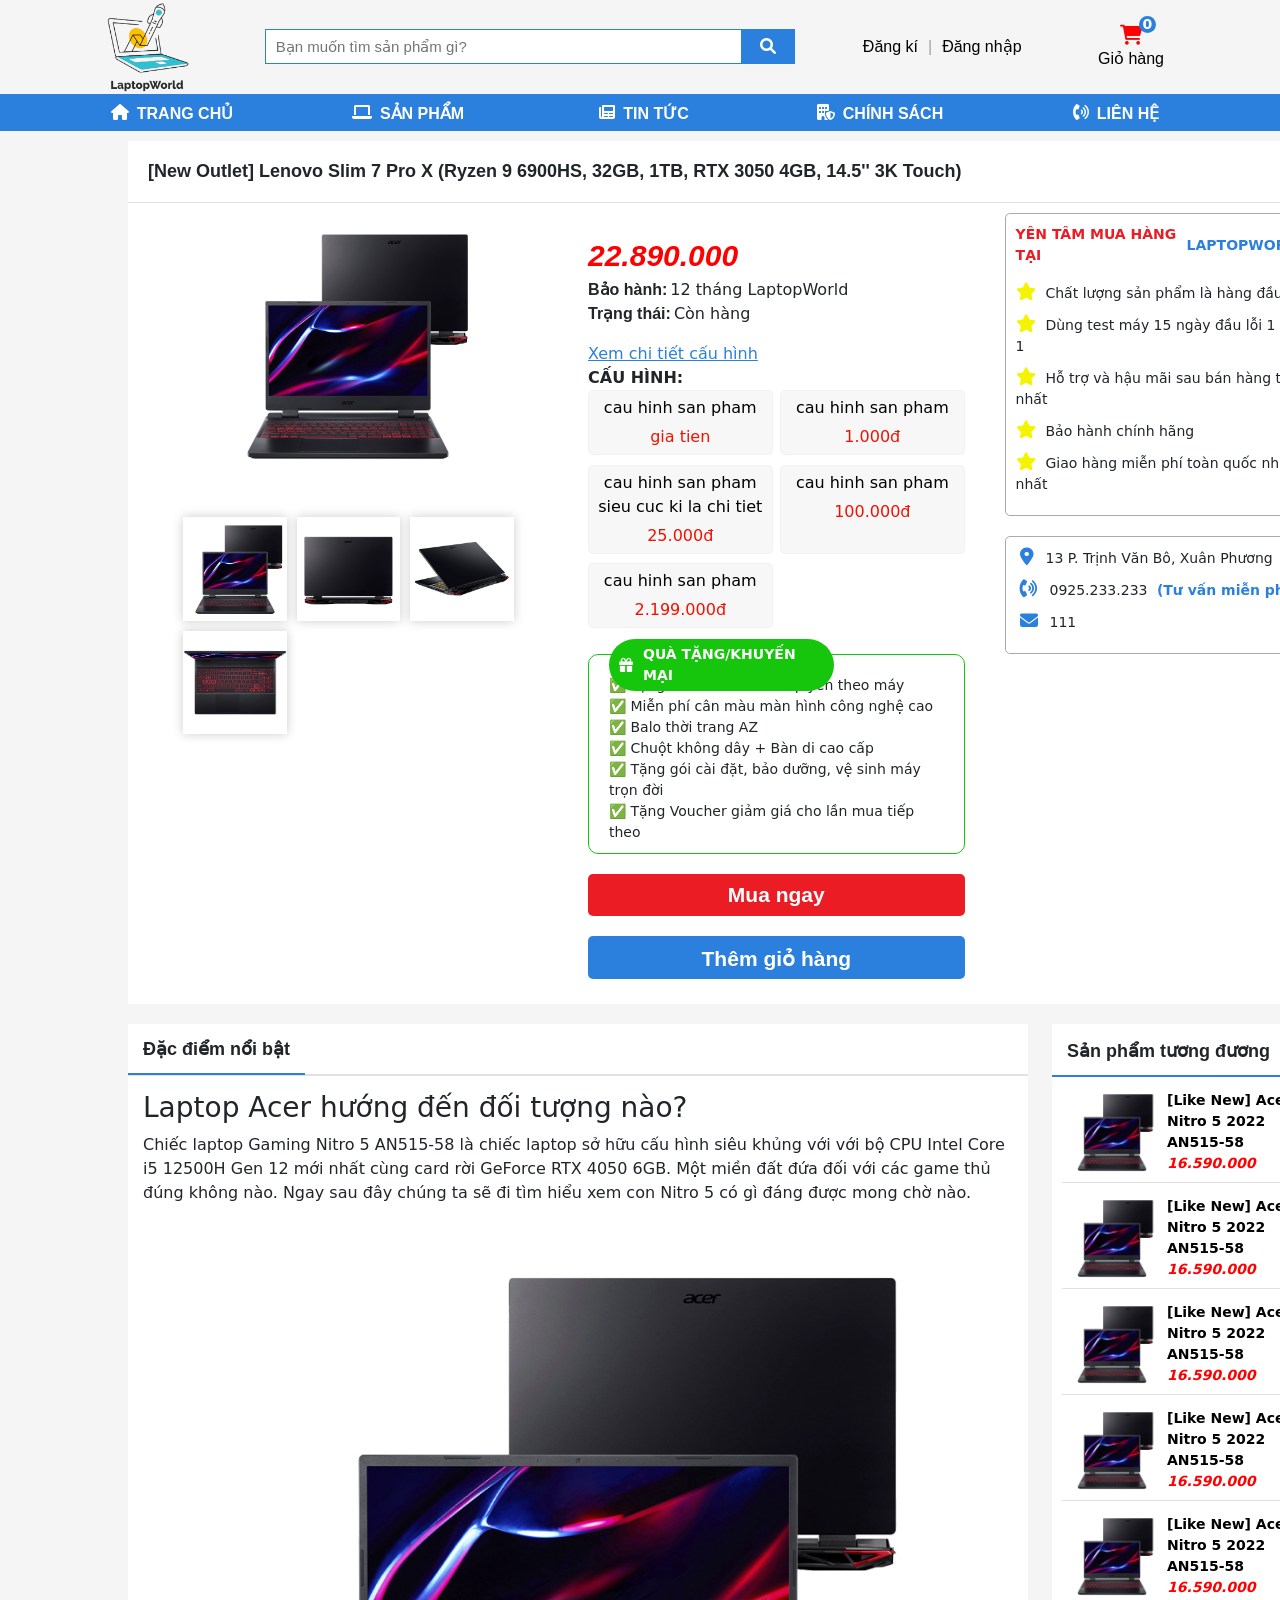
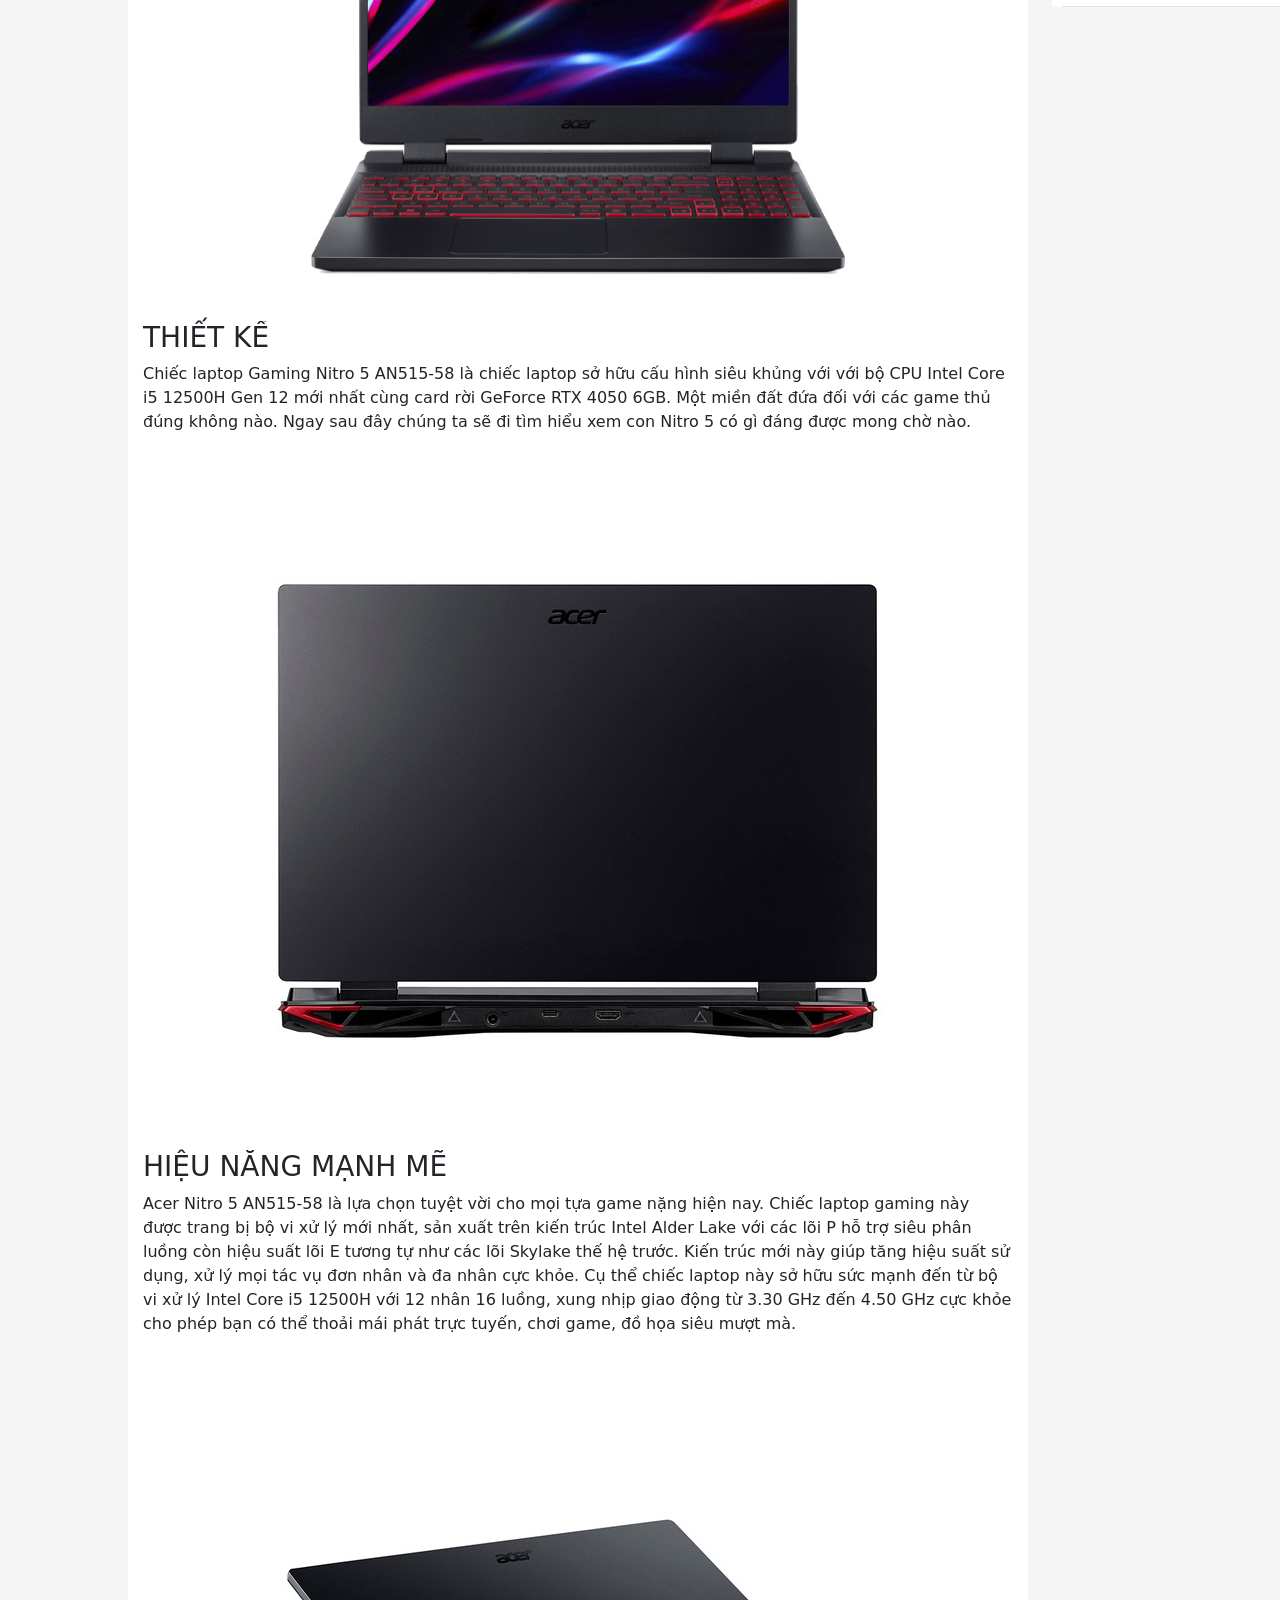
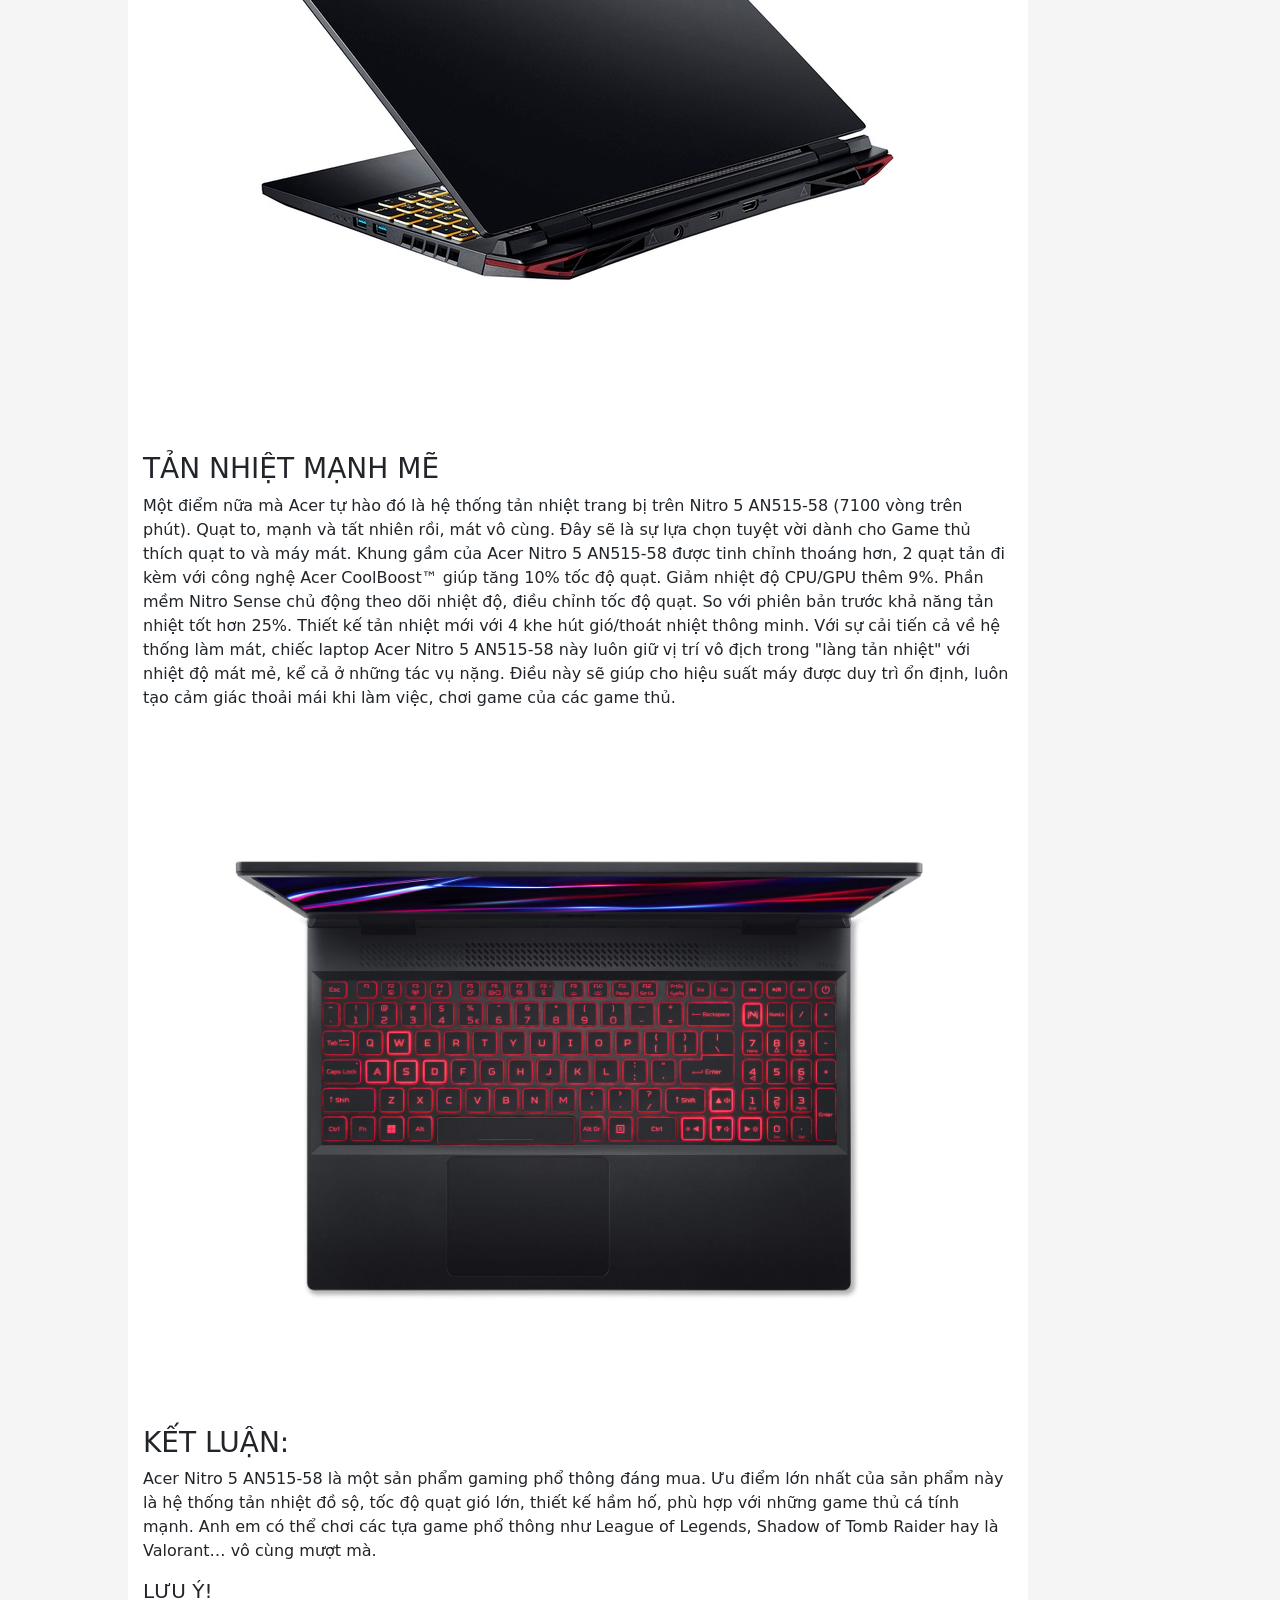
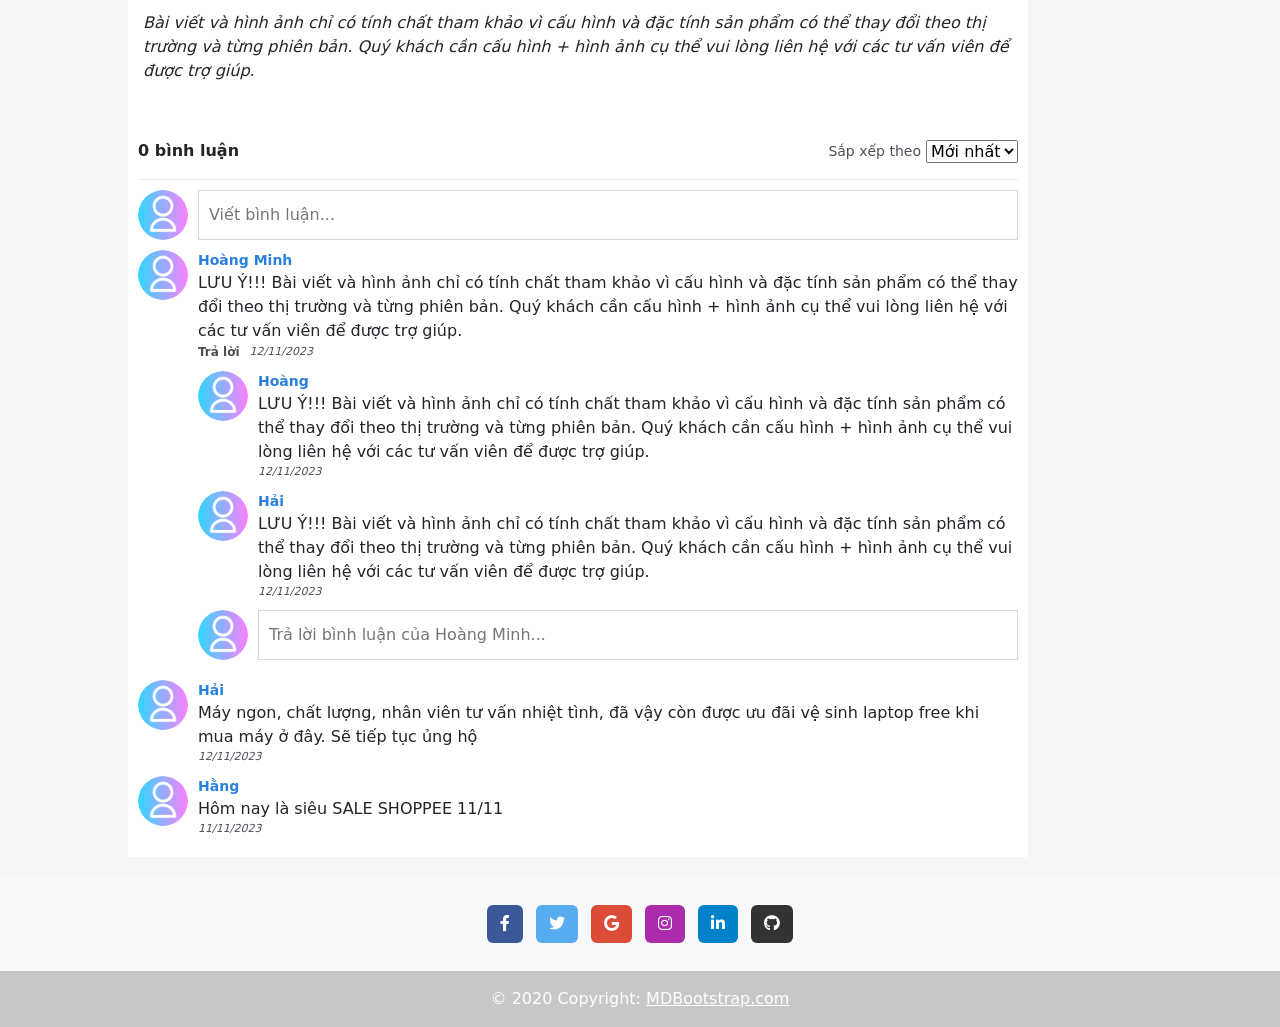
<file: chitietsanpham.html>
<!DOCTYPE html>
<html lang="en">
<head>
    <meta charset="UTF-8" />
    <meta name="viewport" content="width=device-width, initial-scale=1.0" />
    <link rel="stylesheet" href="font/font-awesome/css/all.css" />
    <link rel="stylesheet" href="css/style.css" />
    <script src="https://cdn.jsdelivr.net/npm/bootstrap@5.3.2/dist/js/bootstrap.bundle.min.js" integrity="sha384-C6RzsynM9kWDrMNeT87bh95OGNyZPhcTNXj1NW7RuBCsyN/o0jlpcV8Qyq46cDfL" crossorigin="anonymous"></script>
    <link href="https://cdn.jsdelivr.net/npm/bootstrap@5.3.2/dist/css/bootstrap.min.css" rel="stylesheet" integrity="sha384-T3c6CoIi6uLrA9TneNEoa7RxnatzjcDSCmG1MXxSR1GAsXEV/Dwwykc2MPK8M2HN" crossorigin="anonymous">
    <title>Document</title>
</head>    
<body>
    <div class="preload-image"></div>
    <div class="container-p-0">
        
        <!-- start header -->
        <header>
            <!-- menu1 -->
            <div class="menu">
                <div class="logo">
                    <a href="#"><img src="./img/logo.png" alt="" /></a>
                </div>
                <div class="tim-kiem mgl-5">
                    <form action="" method="post" class="tim">
                        <input type="text" name="" id="" placeholder="Bạn muốn tìm sản phẩm gì?" />
                        <button type="submit"><i class="fa-solid fa-magnifying-glass"></i></button>
                    </form>
                </div>
                <div class="tai-khoan mgl-5">
                    <button id="openForm" onclick="mo_fo('dangki')">Đăng kí</button>
                    <p>|</p>
                    <button id="openForm" onclick="mo_fo('dangnhap')">Đăng nhập</button>
                </div>
                <div class="lop-phu" id="lop-phu" onclick="dong_fo(event)">
                    <div class="form-dk-dn" id="form-dk-dn">
                        <!-- form đăng kí -->
                        <form id="dangki" action="" method="post">
                            <h1>Đăng kí</h1>
                            <div class="o-input">
                                <input type="text" placeholder="Tên đăng nhập">
                                <small></small>
                                <span></span>
                            </div>
                            <div class="o-input">
                                <input type="email" placeholder="Email">
                                <small></small>
                                <span></span>
                            </div>
                            <div class="o-input">
                                <input type="password" placeholder="Mật khẩu">
                                <small></small>
                                <span></span>
                            </div>
                            <div class="o-input">
                                <input type="password" placeholder="Nhập lại mật khẩu">
                                <small></small>
                                <span></span>
                            </div>
                            <button type="submit">Đăng kí</button>
                            <div class="link-dk-dn">
                                Đã có tài khoản?<a href="#" onclick="chuyen_fo('dangnhap')">Đăng nhập ngay</a>
                            </div>
                        </form>
                        <!-- form đăng nhập -->
                        <form id="dangnhap" action="" method="post">
                            <h1>Đăng nhập</h1>
                            <div class="o-input">
                                <input type="text" placeholder="Tên đăng nhập">
                                <small></small>
                                <span></span>
                            </div>
                            <div class="o-input">
                                <input type="password" placeholder="Mật khẩu">
                                <small></small>
                                <span></span>
                            </div>
                            <button type="submit">Đăng nhập</button>
                            <div class="link-dk-dn">
                                Chưa có tài khoản?<a href="#" onclick="chuyen_fo('dangki')">Đăng kí ngay</a>
                            </div>
                        </form>
                        <button id="closeForm" onclick="dong_fo(event)"><i class="fa-solid fa-x"></i></button>    
                    </div>
                </div>
                <div class="gio-hang mgl-5">
                    <i class="fa-solid fa-cart-shopping"></i><br />
                    <a href="http://">Giỏ hàng</a><br />
                    <span class="so-luong-gio-hang">0</span>
                </div>
            </div>
            <!-- end menu1 -->

            <!-- start nav -->
            <div id="menu-con" class="menu-con">
                <ul>
                    <li>
                        <i class="fa-solid fa-house"></i><a class="capslock" href="http://">Trang chủ</a>
                    </li>
                    <li class="m-c">
                        <i class="fa-solid fa-laptop"></i>
                        <a class="capslock" href="http://">Sản phẩm</a>
                        <!-- menu dọc -->
                        <div class="danh-muc">
                            <div class="khung-danh-muc">

                                <div class="danh-sach-danh-muc">
                                    <div class="loai-danh-muc">
                                        <!-- tiêu đề -->
                                        <div class="tieu-de-danh-muc">
                                            <a class="nor-text" href="http://">Laptop Dell</a>
                                        </div>
                                        <!-- sản phẩm -->
                                        <div class="san-pham-danh-muc">
                                            <div class="san-pham-danh-muc2">
                                                <a href="http://">Alien</a>
                                            </div>
                                            <div class="san-pham-danh-muc2">
                                                <a href="http://">Alien</a>
                                            </div>
                                            <div class="san-pham-danh-muc2">
                                                <a href="http://">Alien</a>
                                            </div>
                                        </div>
                                    </div>
                                </div>

                                <div class="danh-sach-danh-muc">
                                    <div class="loai-danh-muc">
                                        <div class="tieu-de-danh-muc">
                                            <a href="http://">Laptop Dell</a>
                                        </div>
                                        <div class="san-pham-danh-muc">
                                            <div class="san-pham-danh-muc2">
                                                <a href="http://">Alien</a>
                                            </div>
                                            <div class="san-pham-danh-muc2">
                                                <a href="http://">Alien</a>
                                            </div>
                                        </div>
                                    </div>
                                </div>

                                <div class="danh-sach-danh-muc">
                                    <div class="loai-danh-muc">
                                        <div class="tieu-de-danh-muc">
                                            <a href="http://">Laptop Dell</a>
                                        </div>
                                        <div class="san-pham-danh-muc">
                                            <div class="san-pham-danh-muc2">
                                                <a href="http://">Alien</a>
                                            </div>
                                            <div class="san-pham-danh-muc2">
                                                <a href="http://">Alien</a>
                                            </div>
                                            <div class="san-pham-danh-muc2">
                                                <a href="http://">Alien</a>
                                            </div>
                                            <div class="san-pham-danh-muc2">
                                                <a href="http://">Alien</a>
                                            </div>
                                            <div class="san-pham-danh-muc2">
                                                <a href="http://">Alien</a>
                                            </div>
                                        </div>
                                    </div>
                                </div>

                                <div class="danh-sach-danh-muc">
                                    <div class="loai-danh-muc">
                                        <div class="tieu-de-danh-muc">
                                            <a href="http://">Laptop Dell</a>
                                        </div>
                                        <div class="san-pham-danh-muc">
                                            <div class="san-pham-danh-muc2">
                                                <a href="http://">Alien</a>
                                            </div>
                                            <div class="san-pham-danh-muc2">
                                                <a href="http://">Alien</a>
                                            </div>
                                        </div>
                                    </div>
                                </div>

                            </div>
                        </div>
                        <!-- end menu dọc -->
                    </li>
                    <li>
                        <i class="fa-solid fa-newspaper"></i>
                        <a class="capslock" href="http://">Tin tức</a>
                    </li>
                    <li>
                        <i class="fa-solid fa-building-shield"></i>
                        <a class="capslock" href="http://">Chính sách</a>
                    </li>
                    <li>
                        <i class="fa-solid fa-phone-volume"></i>
                        <a class="capslock" href="http://">Liên hệ</a>
                    </li>
                </ul>
            </div>
            <!-- end nav -->
        </header>
        <!-- end header -->
        
        <!-- start article -->
        <article>
            <div class="lop-phu2" id="lop-phu2" onclick="dong_fo(event)">
                <div id="khung-thong-so-ki-thuat" class="khung-thong-so-ki-thuat">
                    <div id="thong-so-ki-thuat" class="thong-so-ki-thuat">
                        <h3>Thông số kĩ thuật</h3>
                        <br>
                        <p><b>Lenovo Slim 7 Pro X</b></p>
                        <table>
                            <tbody>
                                <tr>
                                    <th>CPU</th>
                                    <td>Ryzen 9 6900HS (3.3 GHz up to 4.9 GHz, 8 Cores, 16 Threads, 16MB Cache)</td>
                                </tr>
                                <tr>
                                    <th>Cổng kết nối</th>
                                    <td>Ryzen 9 6900HS (3.3 GHz up to 4.9 GHz, 8 Cores, 16 Threads, 16MB Cache)</td>
                                </tr>
                            </tbody>
                        </table>
                    </div>
                </div>
            </div>
            <div class="khung-chi-tiet-sp">

                <div class="head-chi-tiet-sp">
                    <h4>[New Outlet] Lenovo Slim 7 Pro X (Ryzen 9 6900HS, 32GB, 1TB, RTX 3050 4GB, 14.5'' 3K Touch)</h4>
                </div>

                <div class="body-chi-tiet-sp">
                    <div class="anh-sp">
                        <div  class="anh-chinh">
                            <a href="img/sanpham/anhsp1.jpg"><img id="anh-chinh" src="img/sanpham/anhsp1.jpg" alt=""></a>
                        </div>
                        <div id="anh-phu" class="anh-phu">
                            <ul onclick="">
                                <li><a href="img/sanpham/anhsp1.jpg"><img src="img/sanpham/anhsp1.jpg" alt=""></a></li>
                                <li><a href="img/sanpham/anhsp2.jpg"><img src="img/sanpham/anhsp2.jpg" alt=""></a></li>
                                <li><a href="img/sanpham/anhsp3.jpg"><img src="img/sanpham/anhsp3.jpg" alt=""></a></li>
                                <li><a href="img/sanpham/anhsp4.jpg"><img src="img/sanpham/anhsp4.jpg" alt=""></a></li>
                            </ul>
                        </div>
                    </div>
                    <div class="thong-tin-sp">
                        <div class="gia-sp">
                            <p>22.890.000</p>
                        </div>
                        <div class="bao-hanh">
                            <p>Bảo hành:</p>
                            <span>12 tháng LaptopWorld</span>
                        </div>
                        <div class="tinh-trang">
                            <p>Trạng thái:</p>
                            <span>Còn hàng</span>
                        </div>
                        <div class="chi-tiet-cau-hinh">
                            <a href="#" onclick="mo_fo('chitietcauhinh')">Xem chi tiết cấu hình</a>
                        </div>
                        <div class="khung-cau-hinh">
                            <b>CẤU HÌNH:</b><br>
                            <div class="cau-hinh">
                                <div class="tt-cau-hinh">
                                    <a href="#">
                                        <p>cau hinh san pham</p>
                                        <span>gia tien</span>
                                    </a>
                                </div>
                                <div class="tt-cau-hinh">
                                    <a href="#">
                                        <p>cau hinh san pham</p>
                                        <span>1.000đ</span>
                                    </a>
                                </div>
                                <div class="tt-cau-hinh">
                                    <a href="#">
                                        <p>cau hinh san pham sieu cuc ki la chi tiet</p>
                                        <span>25.000đ</span>
                                    </a>
                                </div>
                                <div class="tt-cau-hinh">
                                    <a href="#">
                                        <p>cau hinh san pham</p>
                                        <span>100.000đ</span>
                                    </a>
                                </div>
                                <div class="tt-cau-hinh">
                                    <a href="#">
                                        <p>cau hinh san pham</p>
                                        <span>2.199.000đ</span>
                                    </a>
                                </div>
                            </div>
                        </div>
                        <div class="qua-tang">
                            <p>✅ Tặng Windows 11 bản quyền theo máy</p>
                            <p>✅ Miễn phí cân màu màn hình công nghệ cao</p>
                            <p>✅ Balo thời trang AZ</p>
                            <p>✅ Chuột không dây + Bàn di cao cấp</p>
                            <p>✅ Tặng gói cài đặt, bảo dưỡng, vệ sinh máy trọn đời</p>
                            <p>✅ Tặng Voucher giảm giá cho lần mua tiếp theo</p>
                            <div class="icon-qua-tang">
                                <i class="fa-solid fa-gift"></i>
                                <p>QUÀ TẶNG/KHUYẾN MẠI</p>
                            </div>
                        </div>
                        <div class="mua-hang">
                            <a href="#">Mua ngay</a>
                        </div>
                        <div class="them-gio-hang">
                            <a href="#">Thêm giỏ hàng</a>
                        </div>
                    </div>

                    <div class="chinh-sach-sp">
                        <div class="khung-thong-tin">
                            <p>YÊN TÂM MUA HÀNG TẠI<b>LAPTOPWORLD</b></p>
                            <ul>
                                <li>
                                    <i class="fa-solid fa-star"></i>
                                    <span>Chất lượng sản phẩm là hàng đầu</span>
                                </li>
                                <li>
                                    <i class="fa-solid fa-star"></i>
                                    <span>Dùng test máy 15 ngày đầu lỗi 1 đổi 1</span>
                                </li>
                                <li>
                                    <i class="fa-solid fa-star"></i>
                                    <span>Hỗ trợ và hậu mãi sau bán hàng tốt nhất</span>
                                </li>
                                <li>
                                    <i class="fa-solid fa-star"></i>
                                    <span>Bảo hành chính hãng</span>
                                </li>
                                <li>
                                    <i class="fa-solid fa-star"></i>
                                    <span>Giao hàng miễn phí toàn quốc nhanh nhất</span>
                                </li>
                            </ul>
                        </div>
                        <div class="khung-thong-tin khung-thong-tin2">
                            <ul>
                                <li>
                                    <i class="fa-solid fa-location-dot"></i>
                                    <span>13 P. Trịnh Văn Bô, Xuân Phương</span>
                                </li>
                                <li>
                                    <i class="fa-solid fa-phone-volume"></i>
                                    <span>0925.233.233 <b>(Tư vấn miễn phí)</b></span>
                                </li>
                                <li>
                                    <i class="fa-solid fa-envelope"></i>
                                    <span>111</span>
                                </li>
                            </ul>
                        </div>
                    </div>

                </div>
            </div>
            <div class="khung-dd-kt">
                <div class="khung-mo-ta">
                    <div class="tieu-de">
                        <p>Đặc điểm nổi bật</p>
                    </div>
                    <div class="mo-ta">
                        <h3>Laptop Acer hướng đến đối tượng nào?</h3>
                        <p>Chiếc laptop Gaming Nitro 5 AN515-58 là chiếc laptop sở hữu cấu hình siêu khủng với với bộ CPU Intel Core i5 12500H Gen 12 mới nhất cùng card rời GeForce RTX 4050 6GB. Một miền đất đứa đối với các game thủ đúng không nào. Ngay sau đây chúng ta sẽ đi tìm hiểu xem con Nitro 5 có gì đáng được mong chờ nào.</p>
                        <img src="img/sanpham/anhsp1.jpg" alt="">
                        <h3>THIẾT KẾ</h3>
                        <p>Chiếc laptop Gaming Nitro 5 AN515-58 là chiếc laptop sở hữu cấu hình siêu khủng với với bộ CPU Intel Core i5 12500H Gen 12 mới nhất cùng card rời GeForce RTX 4050 6GB. Một miền đất đứa đối với các game thủ đúng không nào. Ngay sau đây chúng ta sẽ đi tìm hiểu xem con Nitro 5 có gì đáng được mong chờ nào.</p>
                        <img src="img/sanpham/anhsp2.jpg" alt="">
                        <h3>HIỆU NĂNG MẠNH MẼ</h3>
                        <p>Acer Nitro 5 AN515-58 là lựa chọn tuyệt vời cho mọi tựa game nặng hiện nay. Chiếc laptop gaming này được trang bị bộ vi xử lý mới nhất, sản xuất trên kiến trúc Intel Alder Lake với các lõi P hỗ trợ siêu phân luồng còn hiệu suất lõi E tương tự như các lõi Skylake thế hệ trước. Kiến trúc mới này giúp tăng hiệu suất sử dụng, xử lý mọi tác vụ đơn nhân và đa nhân cực khỏe.

                            Cụ thể chiếc laptop này sở hữu sức mạnh đến từ bộ vi xử lý Intel Core i5 12500H với 12 nhân 16 luồng, xung nhịp giao động từ 3.30 GHz đến 4.50 GHz cực khỏe cho phép bạn có thể thoải mái phát trực tuyến, chơi game, đồ họa siêu mượt mà.</p>
                        <img src="img/sanpham/anhsp3.jpg" alt="">
                        <h3>TẢN NHIỆT MẠNH MẼ</h3>
                        <p>Một điểm nữa mà Acer tự hào đó là hệ thống tản nhiệt trang bị trên Nitro 5 AN515-58 (7100 vòng trên phút). Quạt to, mạnh và tất nhiên rồi, mát vô cùng. Đây sẽ là sự lựa chọn tuyệt vời dành cho Game thủ thích quạt to và máy mát. 

                            Khung gầm của Acer Nitro 5 AN515-58 được tinh chỉnh thoáng hơn, 2 quạt tản đi kèm với công nghệ Acer CoolBoost™ giúp tăng 10% tốc độ quạt. Giảm nhiệt độ CPU/GPU thêm 9%. Phần mềm Nitro Sense chủ động theo dõi nhiệt độ, điều chỉnh tốc độ quạt. So với phiên bản trước khả năng tản nhiệt tốt hơn 25%. Thiết kế tản nhiệt mới với 4 khe hút gió/thoát nhiệt thông minh.
                            
                            Với sự cải tiến cả về hệ thống làm mát, chiếc laptop Acer Nitro 5 AN515-58 này luôn giữ vị trí vô địch trong "làng tản nhiệt" với nhiệt độ mát mẻ, kể cả ở những tác vụ nặng. Điều này sẽ giúp cho hiệu suất máy được duy trì ổn định, luôn tạo cảm giác thoải mái khi làm việc, chơi game của các game thủ.</p>
                        <img src="img/sanpham/anhsp4.jpg" alt="">
                        <h3>KẾT LUẬN:</h3>
                        <p>Acer Nitro 5 AN515-58 là một sản phẩm gaming phổ thông đáng mua. Ưu điểm lớn nhất của sản phẩm này là hệ thống tản nhiệt đồ sộ, tốc độ quạt gió lớn, thiết kế hầm hố, phù hợp với những game thủ cá tính mạnh. Anh em có thể chơi các tựa game phổ thông như League of Legends, Shadow of Tomb Raider hay là Valorant… vô cùng mượt mà. </p>
                        <h5>LƯU Ý!</h3>
                        <p style="font-style: italic;">Bài viết và hình ảnh chỉ có tính chất tham khảo vì cấu hình và đặc tính sản phẩm có thể thay đổi theo thị trường và từng phiên bản. Quý khách cần cấu hình + hình ảnh cụ thể vui lòng liên hệ với các tư vấn viên để được trợ giúp.</p>
                    </div>
                    <div class="khung-binh-luan">
                        <div class="so-bl">
                            <p style="font-weight: bold;">0 bình luận</p>
                            <div class="sap-xep">
                                <p style="font-size: 14px; color: #4b4f56;">Sắp xếp theo</p>
                                <select name="sapxep" id="">
                                    <option selected value="1">Mới nhất</option>
                                    <option value="2">Cũ nhất</option>
                                </select>
                            </div>
                        </div>
                        <!-- khung nguoi dung binh luan -->
                        <div class="binh-luan">
                            <!-- người dùng bình luận -->
                            <div class="img">
                                <img width="50px" height="50px" style="margin-right: 10px;" src="img/user.png" alt="">
                            </div>
                            <div class="noi-dung-bl">
                                <form action="http://localhost/LaptopWorld/index.php" method="post" oninput="chat()">
                                    <input id="nd" class="nd" type="text" name="noidung" id="" placeholder="Viết bình luận...">
                                    <div class="dn-chat">
                                        <input id="dang" type="submit" value="Đăng" disabled>
                                    </div>
                                </form>
                            </div>
                        </div>
                        <!-- end khung người dùng bình luận  -->

                        <!-- bình luận của mọi người  -->
                        <div class="binh-luan">
                            <div class="img">
                                <img width="50px" height="50px" style="margin-right: 10px;" src="img/user.png" alt="">
                            </div>
                            <div class="noi-dung-bl">
                                <div class="ten">
                                    <p>Hoàng Minh</p>
                                </div>
                                <div class="nd-bl">
                                    <p>LƯU Ý!!! Bài viết và hình ảnh chỉ có tính chất tham khảo vì cấu hình và đặc tính sản phẩm có thể thay đổi theo thị trường và từng phiên bản. Quý khách cần cấu hình + hình ảnh cụ thể vui lòng liên hệ với các tư vấn viên để được trợ giúp.</p>
                                </div>

                                <div class="rep-ngay-bl" style="width: 100%; height: auto; display: flex; align-items: center;">
                                    <div class="ngay-bl" style = "display: flex; align-items: center;">
                                        <input type="button" value="Trả lời" style="font-size: 12px; border: none; outline: none; background: none; font-weight: bold; font-family: inherit; color: #4d4d4d;">
                                    </div>
                                    <div class="ngay-bl" style="display: flex; align-items: center;">
                                        <p style="width: auto; height: 100%;">12/11/2023</p>
                                    </div>
                                </div>
                                <!-- người dùng trả lời bình luận  -->
                                <div class="binh-luan">
                                    <div class="img">
                                        <img width="50px" height="50px" style="margin-right: 10px;" src="img/user.png" alt="">
                                    </div>
                                    <div class="noi-dung-bl">
                                        <div class="ten">
                                            <p>Hoàng</p>
                                        </div>
                                        <div class="nd-bl">
                                            <p>LƯU Ý!!! Bài viết và hình ảnh chỉ có tính chất tham khảo vì cấu hình và đặc tính sản phẩm có thể thay đổi theo thị trường và từng phiên bản. Quý khách cần cấu hình + hình ảnh cụ thể vui lòng liên hệ với các tư vấn viên để được trợ giúp.</p>
                                        </div>
                                        <div class="rep-ngay-bl" style="width: 100%; height: auto; display: flex; align-items: center;">
                                            <div class="ngay-bl" style="display: flex; align-items: center;">
                                                <p style="width: auto; height: 100%;">12/11/2023</p>
                                            </div>
                                            
                                        </div>
                                    </div>
                                </div>
                                <!-- người dùng trả lời bình luận  -->
                                <div class="binh-luan">
                                    <div class="img">
                                        <img width="50px" height="50px" style="margin-right: 10px;" src="img/user.png" alt="">
                                    </div>
                                    <div class="noi-dung-bl">
                                        <div class="ten">
                                            <p>Hải</p>
                                        </div>
                                        <div class="nd-bl">
                                            <p>LƯU Ý!!! Bài viết và hình ảnh chỉ có tính chất tham khảo vì cấu hình và đặc tính sản phẩm có thể thay đổi theo thị trường và từng phiên bản. Quý khách cần cấu hình + hình ảnh cụ thể vui lòng liên hệ với các tư vấn viên để được trợ giúp.</p>
                                        </div>
                                        <div class="rep-ngay-bl" style="width: 100%; height: auto; display: flex; align-items: center;">
                                            <div class="ngay-bl" style="display: flex; align-items: center;">
                                                <p style="width: auto; height: 100%;">12/11/2023</p>
                                            </div>
                                            
                                        </div>
                                    </div>
                                </div>
                                <!-- khung nguoi dung binh luan -->
                                <div class="binh-luan">
                                    <!-- người dùng bình luận -->
                                    <div class="img">
                                        <img width="50px" height="50px" style="margin-right: 10px;" src="img/user.png" alt="">
                                    </div>
                                    <div class="noi-dung-bl">
                                        <form action="http://localhost/LaptopWorld/index.php" method="post" oninput="chat()">
                                            <input id="nd" class="nd" type="text" name="noidung" id="" placeholder="Trả lời bình luận của Hoàng Minh...">
                                            <div class="dn-chat">
                                                <input id="dang" type="submit" value="Đăng" disabled>
                                            </div>
                                        </form>
                                    </div>
                                </div>
                                <!-- end khung người dùng bình luận  -->
                            </div>
                        </div>

                        <div class="binh-luan">
                            <div class="img">
                                <img width="50px" height="50px" style="margin-right: 10px;" src="img/user.png" alt="">
                            </div>
                            <div class="noi-dung-bl">
                                <div class="ten">
                                    <p>Hải</p>
                                </div>
                                <div class="nd-bl">
                                    <p>Máy ngon, chất lượng, nhân viên tư vấn nhiệt tình, đã vậy còn được ưu đãi vệ sinh laptop free khi mua máy ở đây. Sẽ tiếp tục ủng hộ</p>
                                </div>
                                <div class="ngay-bl">
                                    <p>12/11/2023</p>
                                </div>
                            </div>
                        </div>
                        <div class="binh-luan">
                            <div class="img">
                                <img width="50px" height="50px" style="margin-right: 10px;" src="img/user.png" alt="">
                            </div>
                            <div class="noi-dung-bl">
                                <div class="ten">
                                    <p>Hằng</p>
                                </div>
                                <div class="nd-bl">
                                    <p>Hôm nay là siêu SALE SHOPPEE 11/11</p>
                                </div>
                                <div class="ngay-bl">
                                    <p>11/11/2023</p>
                                </div>
                            </div>
                        </div>
                    </div>
                </div>
                <div class="khung-sp-lq">
                    <div class="khung">
                        <div class="tieu-de">
                            <p>Sản phẩm tương đương</p>
                        </div>
                        <div class="sp-lq">
                            <a href="#"><img src="img/sanpham/anhsp1.jpg" alt=""></a>
                            <a href="#" style="font-size: 14px;">
                                [Like New] Acer Nitro 5 2022 AN515-58 <br>
                                <span style="color: red; font-style: italic;">16.590.000</span>
                            </a>
                        </div>
                        <div class="sp-lq">
                            <a href="#"><img src="img/sanpham/anhsp1.jpg" alt=""></a>
                            <a href="#" style="font-size: 14px;">
                                [Like New] Acer Nitro 5 2022 AN515-58 <br>
                                <span style="color: red; font-style: italic;">16.590.000</span>
                            </a>
                        </div>
                        <div class="sp-lq">
                            <a href="#"><img src="img/sanpham/anhsp1.jpg" alt=""></a>
                            <a href="#" style="font-size: 14px;">
                                [Like New] Acer Nitro 5 2022 AN515-58 <br>
                                <span style="color: red; font-style: italic;">16.590.000</span>
                            </a>
                        </div>
                        <div class="sp-lq">
                            <a href="#"><img src="img/sanpham/anhsp1.jpg" alt=""></a>
                            <a href="#" style="font-size: 14px;">
                                [Like New] Acer Nitro 5 2022 AN515-58 <br>
                                <span style="color: red; font-style: italic;">16.590.000</span>
                            </a>
                        </div>
                        <div class="sp-lq">
                            <a href="#"><img src="img/sanpham/anhsp1.jpg" alt=""></a>
                            <a href="#" style="font-size: 14px;">
                                [Like New] Acer Nitro 5 2022 AN515-58 <br>
                                <span style="color: red; font-style: italic;">16.590.000</span>
                            </a>
                        </div>
                    </div>
                </div>
            </div>
        </article>
        <!-- end article -->

        <!-- start footer -->
        <footer class="bg-light text-center text-white">
            <!-- Grid container -->
            <div class="container p-4 pb-0">
            <!-- Section: Social media -->
            <section class="mb-4">
                <!-- Facebook -->
                <a
                class="btn text-white btn-floating m-1"
                style="background-color: #3b5998;"
                href="#!"
                role="button"
                ><i class="fab fa-facebook-f"></i
                ></a>
        
                <!-- Twitter -->
                <a
                class="btn text-white btn-floating m-1"
                style="background-color: #55acee;"
                href="#!"
                role="button"
                ><i class="fab fa-twitter"></i
                ></a>
        
                <!-- Google -->
                <a
                class="btn text-white btn-floating m-1"
                style="background-color: #dd4b39;"
                href="#!"
                role="button"
                ><i class="fab fa-google"></i
                ></a>
        
                <!-- Instagram -->
                <a
                class="btn text-white btn-floating m-1"
                style="background-color: #ac2bac;"
                href="#!"
                role="button"
                ><i class="fab fa-instagram"></i
                ></a>
        
                <!-- Linkedin -->
                <a
                class="btn text-white btn-floating m-1"
                style="background-color: #0082ca;"
                href="#!"
                role="button"
                ><i class="fab fa-linkedin-in"></i
                ></a>
                <!-- Github -->
                <a
                class="btn text-white btn-floating m-1"
                style="background-color: #333333;"
                href="#!"
                role="button"
                ><i class="fab fa-github"></i
                ></a>
            </section>
            <!-- Section: Social media -->
            </div>
            <!-- Grid container -->
        
            <!-- Copyright -->
            <div class="text-center p-3" style="background-color: rgba(0, 0, 0, 0.2);">
            © 2020 Copyright:
            <a class="text-white" href="https://mdbootstrap.com/">MDBootstrap.com</a>
            </div>
            <!-- Copyright -->
        </footer>
        <!-- end footer -->
    </div>
</body>
<script src="js/main.js"></script>
</html>
</file>
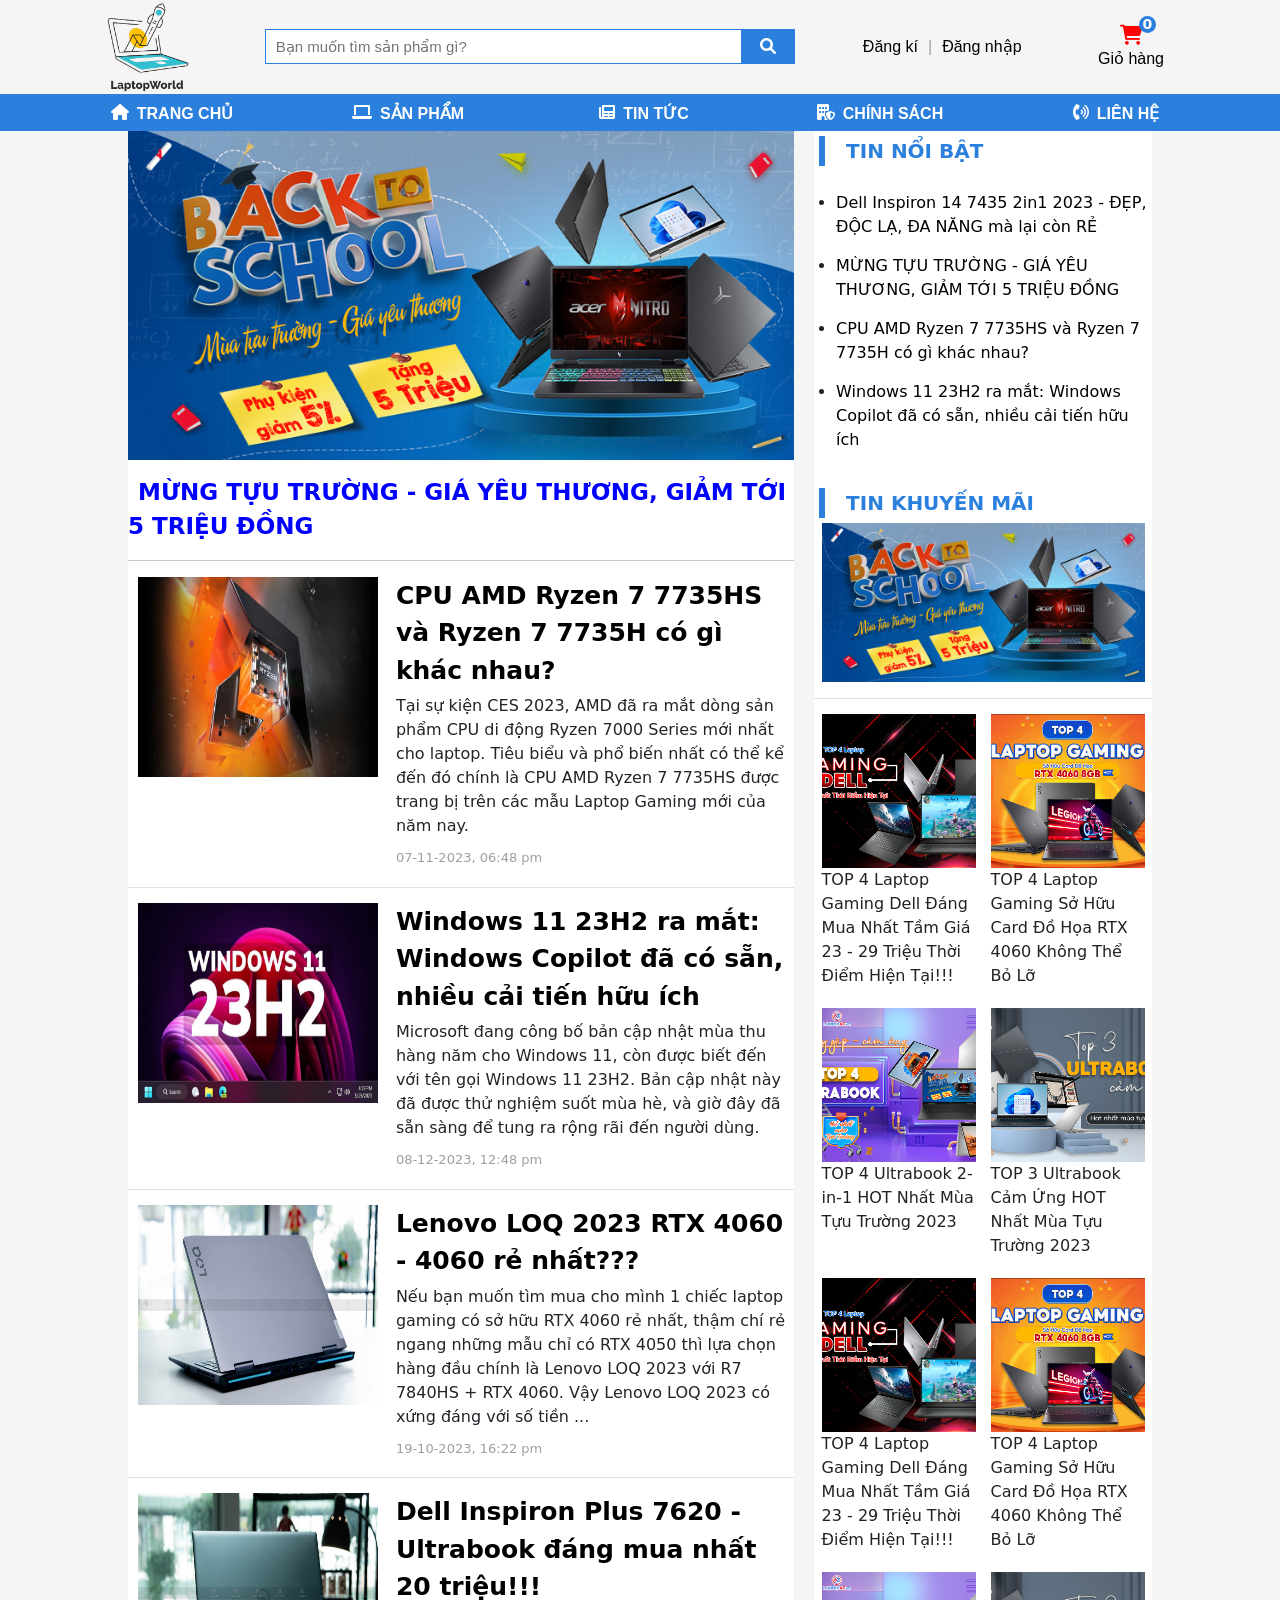
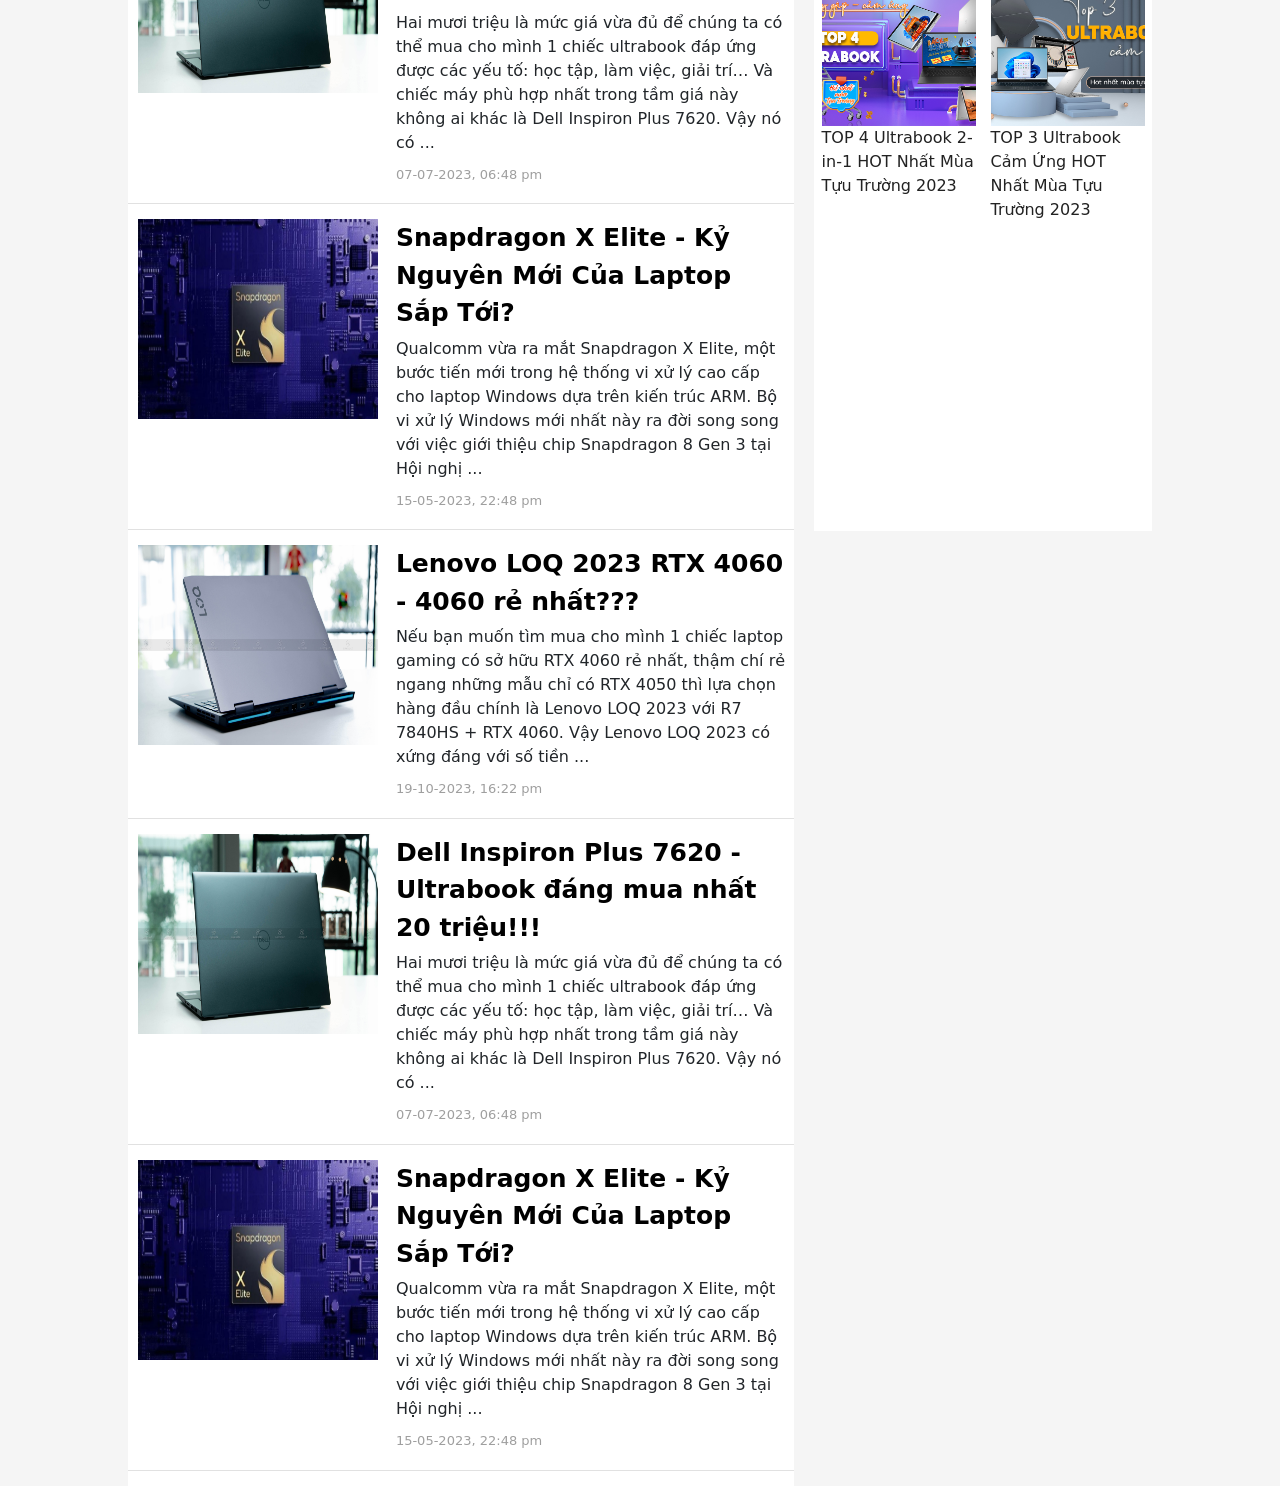
<file: tintuc.html>
<!DOCTYPE html>
<html lang="en">

<head>
    <meta charset="UTF-8" />
    <meta name="viewport" content="width=device-width, initial-scale=1.0" />
    <link rel="stylesheet" href="font/font-awesome/css/all.css" />
    <link rel="stylesheet" href="css/style.css" />
    <script src="https://cdn.jsdelivr.net/npm/bootstrap@5.3.2/dist/js/bootstrap.bundle.min.js" integrity="sha384-C6RzsynM9kWDrMNeT87bh95OGNyZPhcTNXj1NW7RuBCsyN/o0jlpcV8Qyq46cDfL" crossorigin="anonymous"></script>
    <link href="https://cdn.jsdelivr.net/npm/bootstrap@5.3.2/dist/css/bootstrap.min.css" rel="stylesheet" integrity="sha384-T3c6CoIi6uLrA9TneNEoa7RxnatzjcDSCmG1MXxSR1GAsXEV/Dwwykc2MPK8M2HN" crossorigin="anonymous">
    <title>Document</title>
</head>

<body>
    <div class="preload-image"></div>
    <div class="container-p-0">
        <!-- start header -->
        <header>
            <!-- menu1 -->
            <div class="menu">
                <div class="logo">
                    <a href="#"><img src="./img/logo.png" alt="" /></a>
                </div>
                <div class="tim-kiem mgl-5">
                    <form action="" method="post" class="tim">
                        <input type="text" name="" id="" placeholder="Bạn muốn tìm sản phẩm gì?" />
                        <button type="submit"><i class="fa-solid fa-magnifying-glass"></i></button>
                    </form>
                </div>
                <div class="tai-khoan mgl-5">
                    <button id="openForm" onclick="mo_fo('dangki')">Đăng kí</button>
                    <p>|</p>
                    <button id="openForm" onclick="mo_fo('dangnhap')">Đăng nhập</button>
                </div>
                <div class="lop-phu" id="lop-phu" onclick="dong_fo(event)">
                    <div class="form-dk-dn" id="form-dk-dn">
                        <!-- form đăng kí -->
                        <form id="dangki" action="" method="post">
                            <h1>Đăng kí</h1>
                            <div class="o-input">
                                <input type="text" placeholder="Tên đăng nhập">
                                <small></small>
                                <span></span>
                            </div>
                            <div class="o-input">
                                <input type="email" placeholder="Email">
                                <small></small>
                                <span></span>
                            </div>
                            <div class="o-input">
                                <input type="password" placeholder="Mật khẩu">
                                <small></small>
                                <span></span>
                            </div>
                            <div class="o-input">
                                <input type="password" placeholder="Nhập lại mật khẩu">
                                <small></small>
                                <span></span>
                            </div>
                            <button type="submit">Đăng kí</button>
                            <div class="link-dk-dn">
                                Đã có tài khoản?<a href="#" onclick="chuyen_fo('dangnhap')">Đăng nhập ngay</a>
                            </div>
                        </form>
                        <!-- form đăng nhập -->
                        <form id="dangnhap" action="" method="post">
                            <h1>Đăng nhập</h1>
                            <div class="o-input">
                                <input type="text" placeholder="Tên đăng nhập">
                                <small></small>
                                <span></span>
                            </div>
                            <div class="o-input">
                                <input type="password" placeholder="Mật khẩu">
                                <small></small>
                                <span></span>
                            </div>
                            <button type="submit">Đăng nhập</button>
                            <div class="link-dk-dn">
                                Chưa có tài khoản?<a href="#" onclick="chuyen_fo('dangki')">Đăng kí ngay</a>
                            </div>
                        </form>
                        <button id="closeForm" onclick="dong_fo(event)"><i class="fa-solid fa-x"></i></button>    
                    </div>
                </div>
                <div class="gio-hang mgl-5">
                    <i class="fa-solid fa-cart-shopping"></i><br />
                    <a href="http://">Giỏ hàng</a><br />
                    <span class="so-luong-gio-hang">0</span>
                </div>
            </div>
            <!-- end menu1 -->

            <!-- start nav -->
            <div id="menu-con" class="menu-con">
                <ul>
                    <li>
                        <i class="fa-solid fa-house"></i><a class="capslock" href="http://">Trang chủ</a>
                    </li>
                    <li class="m-c">
                        <i class="fa-solid fa-laptop"></i>
                        <a class="capslock" href="http://">Sản phẩm</a>
                        <!-- menu dọc -->
                        <div class="danh-muc">
                            <div class="khung-danh-muc">

                                <div class="danh-sach-danh-muc">
                                    <div class="loai-danh-muc">
                                        <!-- tiêu đề -->
                                        <div class="tieu-de-danh-muc">
                                            <a class="nor-text" href="http://">Laptop Dell</a>
                                        </div>
                                        <!-- sản phẩm -->
                                        <div class="san-pham-danh-muc">
                                            <div class="san-pham-danh-muc2">
                                                <a href="http://">Alien</a>
                                            </div>
                                            <div class="san-pham-danh-muc2">
                                                <a href="http://">Alien</a>
                                            </div>
                                            <div class="san-pham-danh-muc2">
                                                <a href="http://">Alien</a>
                                            </div>
                                        </div>
                                    </div>
                                </div>

                                <div class="danh-sach-danh-muc">
                                    <div class="loai-danh-muc">
                                        <div class="tieu-de-danh-muc">
                                            <a href="http://">Laptop Dell</a>
                                        </div>
                                        <div class="san-pham-danh-muc">
                                            <div class="san-pham-danh-muc2">
                                                <a href="http://">Alien</a>
                                            </div>
                                            <div class="san-pham-danh-muc2">
                                                <a href="http://">Alien</a>
                                            </div>
                                        </div>
                                    </div>
                                </div>

                                <div class="danh-sach-danh-muc">
                                    <div class="loai-danh-muc">
                                        <div class="tieu-de-danh-muc">
                                            <a href="http://">Laptop Dell</a>
                                        </div>
                                        <div class="san-pham-danh-muc">
                                            <div class="san-pham-danh-muc2">
                                                <a href="http://">Alien</a>
                                            </div>
                                            <div class="san-pham-danh-muc2">
                                                <a href="http://">Alien</a>
                                            </div>
                                            <div class="san-pham-danh-muc2">
                                                <a href="http://">Alien</a>
                                            </div>
                                            <div class="san-pham-danh-muc2">
                                                <a href="http://">Alien</a>
                                            </div>
                                            <div class="san-pham-danh-muc2">
                                                <a href="http://">Alien</a>
                                            </div>
                                        </div>
                                    </div>
                                </div>

                                <div class="danh-sach-danh-muc">
                                    <div class="loai-danh-muc">
                                        <div class="tieu-de-danh-muc">
                                            <a href="http://">Laptop Dell</a>
                                        </div>
                                        <div class="san-pham-danh-muc">
                                            <div class="san-pham-danh-muc2">
                                                <a href="http://">Alien</a>
                                            </div>
                                            <div class="san-pham-danh-muc2">
                                                <a href="http://">Alien</a>
                                            </div>
                                        </div>
                                    </div>
                                </div>

                            </div>
                        </div>
                        <!-- end menu dọc -->
                    </li>
                    <li>
                        <i class="fa-solid fa-newspaper"></i>
                        <a class="capslock" href="http://">Tin tức</a>
                    </li>
                    <li>
                        <i class="fa-solid fa-building-shield"></i>
                        <a class="capslock" href="http://">Chính sách</a>
                    </li>
                    <li>
                        <i class="fa-solid fa-phone-volume"></i>
                        <a class="capslock" href="http://">Liên hệ</a>
                    </li>
                </ul>
            </div>
            <!-- end nav -->

            <!-- start banner -->
            <!-- <div class="banner">
                <div class="anh1">
                    <a href="#" id="anh-tu-dong-link">
                        <img src="img/anh0.jpg" alt="" id="anh-tu-dong"/>
                    </a>
                </div>
                <div class="anh2">
                    <div class="img1">
                    <a href="#"><img src="img/anh5.jpg" alt="" /></a>
                    </div>
                    <div class="img2">
                    <a href="#"><img src="img/anh4.jpg" alt="" /></a>
                    </div>
                </div>
            </div> -->
            <!-- end banner -->  
        </header>
        <!-- nội dung -->
        
            <div class="khung">
                <div class="khung-con">
                    <div class="left">
                        <div class="anh">
                            <img src="img/tintuc.jpg" alt="">
                        </div>

                        <div class="baiviet">
                            <a href="">MỪNG TỰU TRƯỜNG - GIÁ YÊU THƯƠNG️, GIẢM TỚI 5 TRIỆU ĐỒNG</a>
                        </div><hr>

                        <div class="khung-bv">
                            <div class="baiviet-1">
                                <div class="anh1">
                                    <img src="img/baiviet1.jpg" alt="">
                                </div>
                            </div>

                            <div class="nd">
                                <div class="nd1">
                                    <a href="">CPU AMD Ryzen 7 7735HS và Ryzen 7 7735H có gì khác nhau? </a>
                                </div>
                                <div class="nd2">
                                    Tại sự kiện CES 2023, AMD đã ra mắt dòng sản phẩm CPU di động Ryzen 7000 Series mới nhất cho laptop. Tiêu biểu và phổ biến nhất có thể kể đến đó chính là CPU AMD Ryzen 7 7735HS được trang bị trên các mẫu Laptop Gaming mới của năm nay.
                                </div>
                                <div class="time">
                                    <span class="thoigian">07-11-2023, 06:48 pm</span>
                                </div>
                            </div>
                        </div>

                        <div class="khung-bv">
                            <div class="baiviet-1">
                                <div class="anh1">
                                    <img src="img/img1.jpg" alt="">
                                </div>
                            </div>

                            <div class="nd">
                                <div class="nd1">
                                    <a href="">Windows 11 23H2 ra mắt: Windows Copilot đã có sẵn, nhiều cải tiến hữu ích</a>
                                </div>
                                <div class="nd2">
                                    Microsoft đang công bố bản cập nhật mùa thu hàng năm cho Windows 11, còn được biết đến với tên gọi Windows 11 23H2. Bản cập nhật này đã được thử nghiệm suốt mùa hè, và giờ đây đã sẵn sàng để tung ra rộng rãi đến người dùng.
                                </div>
                                <div class="time">
                                    <span class="thoigian">08-12-2023, 12:48 pm</span>
                                </div>
                            </div>
                        </div>

                        <div class="khung-bv">
                            <div class="baiviet-1">
                                <div class="anh1">
                                    <img src="img/img2.jpg" alt="">
                                </div>
                            </div>

                            <div class="nd">
                                <div class="nd1">
                                    <a href="">Lenovo LOQ 2023 RTX 4060 - 4060 rẻ nhất???</a>
                                </div>
                                <div class="nd2">
                                    Nếu bạn muốn tìm mua cho mình 1 chiếc laptop gaming có sở hữu RTX 4060 rẻ nhất, thậm chí rẻ ngang những mẫu chỉ có RTX 4050 thì lựa chọn hàng đầu chính là Lenovo LOQ 2023 với R7 7840HS + RTX 4060. Vậy Lenovo LOQ 2023 có xứng đáng với số tiền ...
                                </div>
                                <div class="time">
                                    <span class="thoigian">19-10-2023, 16:22 pm</span>
                                </div>
                            </div>
                        </div>

                        <div class="khung-bv">
                            <div class="baiviet-1">
                                <div class="anh1">
                                    <img src="img/img3.jpg" alt="">
                                </div>
                            </div>

                            <div class="nd">
                                <div class="nd1">
                                    <a href="">Dell Inspiron Plus 7620 - Ultrabook đáng mua nhất 20 triệu!!!</a>
                                </div>
                                <div class="nd2">
                                    Hai mươi triệu là mức giá vừa đủ để chúng ta có thể mua cho mình 1 chiếc ultrabook đáp ứng được các yếu tố: học tập, làm việc, giải trí… Và chiếc máy phù hợp nhất trong tầm giá này không ai khác là Dell Inspiron Plus 7620. Vậy nó có ...
                                </div>
                                <div class="time">
                                    <span class="thoigian">07-07-2023, 06:48 pm</span>
                                </div>
                            </div>
                        </div>

                        <div class="khung-bv">
                            <div class="baiviet-1">
                                <div class="anh1">
                                    <img src="img/img4.jpg" alt="">
                                </div>
                            </div>

                            <div class="nd">
                                <div class="nd1">
                                    <a href="">Snapdragon X Elite - Kỷ Nguyên Mới Của Laptop Sắp Tới?</a>
                                </div>
                                <div class="nd2">
                                    Qualcomm vừa ra mắt Snapdragon X Elite, một bước tiến mới trong hệ thống vi xử lý cao cấp cho laptop Windows dựa trên kiến trúc ARM. Bộ vi xử lý Windows mới nhất này ra đời song song với việc giới thiệu chip Snapdragon 8 Gen 3 tại Hội nghị ...
                                </div>
                                <div class="time">
                                    <span class="thoigian">15-05-2023, 22:48 pm</span>
                                </div>
                            </div>
                        </div>

                        <div class="khung-bv">
                            <div class="baiviet-1">
                                <div class="anh1">
                                    <img src="img/img2.jpg" alt="">
                                </div>
                            </div>

                            <div class="nd">
                                <div class="nd1">
                                    <a href="">Lenovo LOQ 2023 RTX 4060 - 4060 rẻ nhất???</a>
                                </div>
                                <div class="nd2">
                                    Nếu bạn muốn tìm mua cho mình 1 chiếc laptop gaming có sở hữu RTX 4060 rẻ nhất, thậm chí rẻ ngang những mẫu chỉ có RTX 4050 thì lựa chọn hàng đầu chính là Lenovo LOQ 2023 với R7 7840HS + RTX 4060. Vậy Lenovo LOQ 2023 có xứng đáng với số tiền ...
                                </div>
                                <div class="time">
                                    <span class="thoigian">19-10-2023, 16:22 pm</span>
                                </div>
                            </div>
                        </div>

                        <div class="khung-bv">
                            <div class="baiviet-1">
                                <div class="anh1">
                                    <img src="img/img3.jpg" alt="">
                                </div>
                            </div>

                            <div class="nd">
                                <div class="nd1">
                                    <a href="">Dell Inspiron Plus 7620 - Ultrabook đáng mua nhất 20 triệu!!!</a>
                                </div>
                                <div class="nd2">
                                    Hai mươi triệu là mức giá vừa đủ để chúng ta có thể mua cho mình 1 chiếc ultrabook đáp ứng được các yếu tố: học tập, làm việc, giải trí… Và chiếc máy phù hợp nhất trong tầm giá này không ai khác là Dell Inspiron Plus 7620. Vậy nó có ...
                                </div>
                                <div class="time">
                                    <span class="thoigian">07-07-2023, 06:48 pm</span>
                                </div>
                            </div>
                        </div>

                        <div class="khung-bv">
                            <div class="baiviet-1">
                                <div class="anh1">
                                    <img src="img/img4.jpg" alt="">
                                </div>
                            </div>

                            <div class="nd">
                                <div class="nd1">
                                    <a href="">Snapdragon X Elite - Kỷ Nguyên Mới Của Laptop Sắp Tới?</a>
                                </div>
                                <div class="nd2">
                                    Qualcomm vừa ra mắt Snapdragon X Elite, một bước tiến mới trong hệ thống vi xử lý cao cấp cho laptop Windows dựa trên kiến trúc ARM. Bộ vi xử lý Windows mới nhất này ra đời song song với việc giới thiệu chip Snapdragon 8 Gen 3 tại Hội nghị ...
                                </div>
                                <div class="time">
                                    <span class="thoigian">15-05-2023, 22:48 pm</span>
                                </div>
                            </div>
                        </div>
                        
                    </div>


                    <div class="right">
                        <div class="khung-tinnb">
                            <div class="tin">TIN NỔI BẬT</div>
                        </div>

                        <div class="menu-tin">
                            <ul class="tinnb">
                                <li><a href="" class="title">Dell Inspiron 14 7435 2in1 2023 - ĐẸP, ĐỘC LẠ, ĐA NĂNG mà lại còn RẺ</a></li>
                                <li><a href="" class="title">MỪNG TỰU TRƯỜNG - GIÁ YÊU THƯƠNG️, GIẢM TỚI 5 TRIỆU ĐỒNG</a></li>
                                <li><a href="" class="title">CPU AMD Ryzen 7 7735HS và Ryzen 7 7735H có gì khác nhau? </a></li>
                                <li><a href="" class="title">Windows 11 23H2 ra mắt: Windows Copilot đã có sẵn, nhiều cải tiến hữu ích</a></li>
                            </ul>
                        </div>

                        <div class="khuyenmai">
                            <div class="tin">TIN KHUYẾN MÃI</div>

                            <div class="conten">
                                <div class="first">
                                    <div class="item">
                                        <div class="item-img">
                                            <a href=""><img src="img/tintuc.jpg" alt=""></a>
                                        </div>
                                        <div class="item-tittle">
                                            <a href="">MỪNG TỰU TRƯỜNG - GIÁ YÊU THƯƠNG️, GIẢM TỚI 5 TRIỆU ĐỒNG</a>
                                        </div>    
                                    </div>
                                </div>

                                <div class="item">
                                    <div class="item-img">
                                        <a href=""><img src="img/km1.jpg" alt=""></a>
                                    </div>
                                    <div class="item-tittle">
                                        <a href="">TOP 4 Laptop Gaming Dell Đáng Mua Nhất Tầm Giá 23 - 29 Triệu Thời Điểm Hiện Tại!!!</a>
                                    </div>    
                                </div>

                                <div class="item">
                                    <div class="item-img">
                                        <a href=""><img src="img/km2.jpg" alt=""></a>
                                    </div>
                                    <div class="item-tittle">
                                        <a href="">TOP 4 Laptop Gaming Sở Hữu Card Đồ Họa RTX 4060 Không Thể Bỏ Lỡ</a>
                                    </div>    
                                </div>

                                <div class="item">
                                    <div class="item-img">
                                        <a href=""><img src="img/km3.jpg" alt=""></a>
                                    </div>
                                    <div class="item-tittle">
                                        <a href="">TOP 4 Ultrabook 2-in-1 HOT Nhất Mùa Tựu Trường 2023</a>
                                    </div>    
                                </div>

                                <div class="item">
                                    <div class="item-img">
                                        <a href=""><img src="img/km4.jpg" alt=""></a>
                                    </div>
                                    <div class="item-tittle">
                                        <a href="">TOP 3 Ultrabook Cảm Ứng HOT Nhất Mùa Tựu Trường 2023</a>
                                    </div>    
                                </div>

                                <div class="item">
                                    <div class="item-img">
                                        <a href=""><img src="img/km1.jpg" alt=""></a>
                                    </div>
                                    <div class="item-tittle">
                                        <a href="">TOP 4 Laptop Gaming Dell Đáng Mua Nhất Tầm Giá 23 - 29 Triệu Thời Điểm Hiện Tại!!!</a>
                                    </div>    
                                </div>

                                <div class="item">
                                    <div class="item-img">
                                        <a href=""><img src="img/km2.jpg" alt=""></a>
                                    </div>
                                    <div class="item-tittle">
                                        <a href="">TOP 4 Laptop Gaming Sở Hữu Card Đồ Họa RTX 4060 Không Thể Bỏ Lỡ</a>
                                    </div>    
                                </div>

                                <div class="item">
                                    <div class="item-img">
                                        <a href=""><img src="img/km3.jpg" alt=""></a>
                                    </div>
                                    <div class="item-tittle">
                                        <a href="">TOP 4 Ultrabook 2-in-1 HOT Nhất Mùa Tựu Trường 2023</a>
                                    </div>    
                                </div>

                                <div class="item">
                                    <div class="item-img">
                                        <a href=""><img src="img/km4.jpg" alt=""></a>
                                    </div>
                                    <div class="item-tittle">
                                        <a href="">TOP 3 Ultrabook Cảm Ứng HOT Nhất Mùa Tựu Trường 2023</a>
                                    </div>    
                                </div>

                            </div>
                        </div>


                    </div>
                </div>
            </div>
        <!-- end nội dung -->
        
    </div>
    
</body>
<script src="js/main.js"></script>
</html>
</file>
<file: css/style.css>
* {
    padding: 0px;
    margin: 0px;
    box-sizing: border-box;
}

.mgl-5 {
    margin-left: 5%;
}

.nor-text {
    text-transform: none;
}


/* .mau-chu-dao{
    color: #2b80dd;
} */

@keyframes slideFromBottom {
    from {
        transform: translateY(20%);
    }
    to {
        transform: translateY(0);
    }
}

@keyframes fadeIn {
    0% {
        transform: translateY(10%);
        opacity: 0;
    }
    100% {
        transform: translateY(0);
        opacity: 1;
    }
}

@keyframes fadeOut {
    0% {
        transform: translateY(0);
        opacity: 1;
    }
    100% {
        transform: translateY(10%);
        opacity: 0;
    }
}

@keyframes zoom {
    0%,
    100% {
        transform: scale(1);
        /* Kích thước ban đầu */
    }
    50% {
        transform: scale(1.2);
        /* Kích thước phóng to lên 1.2 lần */
    }
}

.container-p-0 {
    width: 100%;
    max-width: 100%;
    height: auto;
    padding: 0px;
    margin: auto;
    /* border: 1px solid none; */
    background-color: #f5f5f5;
    /* bắt đầu với trang web bị ẩn */
    opacity: 0;
    transition: opacity 0.5s;
}

.container-p-1 {
    width: 100%;
    height: auto;
    padding: 0px;
    margin: auto;
    opacity: 0;
    transition: opacity 0.5s;
    /* border: 1px solid none; */
    background-color: #f5f5f5;
}

.preload-image {
    display: block;
    margin: auto;
    background-image: url(../img/wepik-duotone-laptop-logo-20231105063901MInv.png);
    background-repeat: no-repeat;
    width: 600px;
    height: 100%;
    background-position: center;
    left: 50%;
    transform: translateX(-50%);
    position: fixed;
    z-index: 9999;
    animation: zoom 5s ease-in-out infinite;
}


/* header 1 */

.menu {
    width: 1200px !important;
    max-width: 1200px !important;
    padding: 0px 20px 0px 0px;
    margin-right: auto;
    margin-left: auto;
    margin-top: 0px;
    margin-bottom: 0px;
    display: flex;
    justify-content: center;
    align-items: center;
}


/* logo */

.menu .logo {
    width: 10%;
    height: 100%;
    border: 1px solid none;
    display: flex;
    justify-content: center;
    align-items: center;
}

.menu .logo img {
    width: 100%;
    height: auto;
    margin: 7px 0px;
    transform: scale(1.2);
}


/* tìm kiếm */

.tim-kiem {
    display: flex;
    justify-content: center;
    align-items: center;
    width: 530px;
    border: 1px solid none;
}

.tim {
    width: 100%;
    height: 35px;
    border: 1px solid none;
    display: flex;
}

.tim input {
    width: 90%;
    height: 100%;
    padding: 0px;
    margin: 0px;
    border: 1px solid #2b80dd;
    font-family: Arial, Helvetica, sans-serif;
    transition: border-color 0.3s ease, box-shadow 0.3s ease;
    font-size: 15px;
    padding: 0 10px;
}

.tim input:focus {
    border: none;
    border-color: #007BFF;
    outline: none;
    border-radius: 3px;
    box-shadow: 0 0 0 0.2rem rgba(0, 123, 255, 0.25);
}

.tim button {
    width: 10%;
    height: 100%;
    padding: 0px;
    margin: 0px;
    border: 1px solid #2b80dd;
    background-color: #2b80dd;
}

.tim button:hover {
    cursor: pointer;
}

.tim button i {
    color: white;
}


/* đăng ký đăng nhập */

.tai-khoan {
    width: 15%;
    height: 100%;
    border: 1px solid none;
    display: flex;
    justify-content: center;
    align-items: center;
    font-family: Arial, Helvetica, sans-serif;
    font-size: 16px;
}

.tai-khoan p {
    margin: 0px 10px;
    color: rgb(159, 159, 159);
}

.tai-khoan a {
    color: black;
    text-decoration: none;
}

.tai-khoan a:hover {
    color: #2b80dd;
}

.tai-khoan button {
    color: black;
    text-decoration: none;
    border: none;
    background-color: #f5f5f5;
}

.tai-khoan button:hover {
    color: #2b80dd;
}


/* lớp phủ đen mờ */

.lop-phu {
    position: fixed;
    top: 0;
    left: 0;
    width: 100%;
    height: 100%;
    background: rgba(255, 255, 255, 0.5);
    backdrop-filter: blur(2px);
    display: none;
    justify-content: center;
    align-items: center;
    z-index: 11;
    border: 1px solid none;
}


/* khung form, form đăng kí, đăng nhập */


/* khung form */

.lop-phu .form-dk-dn {
    position: relative;
    background: #fff;
    width: 40%;
    height: auto;
    border-radius: 10px;
    padding: 40px;
    box-shadow: 0 0 10px rgba(0, 0, 0, 0.5);
    transform: scale(0);
    transition: transform 0.3s ease-in-out;
    border: 1px solid none;
    display: flex;
    justify-content: center;
    align-items: center;
    z-index: 12;
}

.form-dk-dn form#dangki {
    display: none;
    width: 80%;
    font-family: Arial, Helvetica, sans-serif;
}

.form-dk-dn form#dangnhap {
    display: none;
    width: 80%;
    font-family: Arial, Helvetica, sans-serif;
}

.form-dk-dn form h1 {
    text-align: center;
    font-weight: bold;
    font-size: 3vw;
}

.o-input {
    width: 100%;
    position: relative;
    margin-top: 50px;
}

.o-input input {
    width: 100%;
    height: 40px;
    font-size: 21px;
    border: none;
    outline: none;
    border-bottom: 3px solid #adadad;
}

.o-input span {
    position: absolute;
    width: 0%;
    border-bottom: 3px solid #2691d9;
    top: 37px;
    left: 0;
    transition: 0.3s;
}

.o-input input:focus~span {
    width: 100%;
}

.form-dk-dn form button {
    width: 100%;
    height: 60px;
    border-radius: 25px;
    outline: none;
    border: none;
    background-color: #2691d9;
    color: white;
    font-size: 1.5vw;
    font-weight: bold;
    margin: 35px 0px;
}

.form-dk-dn form button:hover {
    background-color: #2383c4;
}

.link-dk-dn {
    text-align: center;
    font-size: 1.4vw;
}

.link-dk-dn a {
    text-decoration: none;
}

.link-dk-dn a:hover {
    text-decoration: underline;
}

.form-dk-dn button#closeForm {
    position: absolute;
    top: 0;
    right: 0;
    outline: none;
    border: none;
    font-family: Arial, Helvetica, sans-serif;
    font-weight: bold;
    border-top-right-radius: 10px;
    border-bottom-left-radius: 10px;
    background-color: white;
    padding: 8px 20px;
    color: black;
}

.form-dk-dn button#closeForm:hover {
    background-color: #ca4435;
    color: white;
}


/* giỏ hàng */

.gio-hang {
    position: relative!important;
    width: 7%;
    height: 100%;
    border: 1px solid none;
    display: flex;
    flex-wrap: wrap;
    justify-content: center;
    align-items: center;
}

.gio-hang i {
    font-size: 20px;
    color: red;
    padding: 0px;
    margin: 0px;
}

.gio-hang a {
    font-family: Arial, Helvetica, sans-serif;
    font-size: 16px;
    color: black;
    text-decoration: none;
}

.gio-hang span {
    position: absolute;
    right: 16px;
    top: -7px;
    background: #2b80dd;
    color: #fff;
    padding: 1px 4px 2px 4px;
    font-size: 14px;
    font-weight: bold;
    text-align: center;
    line-height: 14px;
    border-radius: 9999px;
}

.gio-hang a:hover {
    color: #2b80dd;
}


/* header 2 */


/* menu ngang */

.menu-con {
    background-color: #2b80dd;
    height: 37px;
    line-height: 35px;
}

.menu-con ul {
    font-family: Arial, Helvetica, sans-serif;
    /* font-size: 1.1vw; */
    color: white;
    width: 1200px !important;
    max-width: 1200px !important;
    height: 100%;
    padding-right: 10px;
    padding-left: 10px;
    margin: auto;
    display: flex;
    justify-content: center;
    align-items: center;
}

.menu-con ul li {
    display: flex;
    justify-content: center;
    align-items: center;
    list-style-type: none;
    width: 100%;
    height: 100%;
    border: 1px solid none;
}

.menu-con ul li.m-c {
    position: relative;
}

.menu-con ul li i {
    /* font-size: 1.2vw; */
    margin: 8px;
}

.menu-con ul li a.capslock {
    text-decoration: none;
    color: white;
    padding-top: 3px;
    text-transform: uppercase;
    font-weight: bold;
}

.menu-con ul li:hover {
    background-color: #2163a9;
}


/* menu dọc */

.menu-con ul li.m-c .danh-muc {
    position: absolute;
    border: 1px solid none;
    top: 37px;
    left: 0px;
    width: 400%;
    height: auto;
    padding: 10px;
    background-color: white;
    opacity: 0;
    /* animation: fadeIn 0.6s; */
    /* Sử dụng animation để làm cho opacity từ từ hiện ra */
    animation-fill-mode: forwards;
    /* Giữ opacity ở 1 sau khi kết thúc animation */
    transform: translateY(-1000%);
    box-shadow: 0 0 25px 0 #969696;
}

.danh-muc .khung-danh-muc {
    width: 100%;
    height: auto;
    border: 1px solid none;
    display: flex;
    flex-wrap: wrap;
}

.khung-danh-muc .danh-sach-danh-muc {
    width: 50%;
    height: auto;
    padding: 0px;
    margin-bottom: 15px;
}

.danh-sach-danh-muc .loai-danh-muc {
    width: auto;
    height: auto;
}

.loai-danh-muc .tieu-de-danh-muc {
    width: auto;
    height: auto;
    border: 1px solid none;
    font-family: Arial, Helvetica, sans-serif;
    font-size: 21px;
    font-weight: bold;
    border-radius: 0px 0px 10px 0px;
    margin-bottom: 7px;
}

.tieu-de-danh-muc a {
    border-radius: 0px 0px 10px 0px;
    padding: 5px 25px 5px 10px;
    margin: 0px;
    background-color: #2b80dd;
    text-decoration: none;
    color: white;
}

.loai-danh-muc .san-pham-danh-muc {
    width: 100%;
    height: auto;
    display: flex;
    flex-wrap: wrap;
    border: 1px solid none;
}

.san-pham-danh-muc .san-pham-danh-muc2 {
    width: 50%;
    height: auto;
    text-align: left;
    border: 1px solid none;
    margin: 5px 0px;
}

.san-pham-danh-muc2 a {
    border: 1px solid none;
    color: black;
    font-family: 'Segoe UI', Tahoma, Geneva, Verdana, sans-serif;
    text-decoration: none;
    margin: 0px;
    margin-left: 10px;
    font-weight: normal;
}

.san-pham-danh-muc2 a:hover {
    color: #2b80dd;
}

.menu-con ul li.m-c:hover .danh-muc {
    display: block;
    z-index: 9;
    opacity: 1;
    animation: fadeIn 0.4s;
    transform: translateY(0);
    height: auto;
}

.menu-con ul li.m-c:not(:hover) .danh-muc {
    animation: fadeOut 0.4s;
    opacity: 0;
    z-index: 1;
}


/* banner */

.banner {
    width: 1200px !important;
    max-width: 1200px !important;
    margin: 10px auto;
    display: flex;
    height: 413px;
}

.banner .anh1 {
    width: 230%;
    height: 100%;
    border: 1px solid none;
    overflow: hidden;
    /* Ẩn phần dư thừa nếu hình ảnh vượt quá kích thước của container */
    position: relative;
    margin-right: 2.4px;
}

.banner .anh1 a {
    width: 100%;
    height: 100%;
    border: 1px solid none;
}

.banner .anh1 a img {
    width: 100%;
    height: 100%;
    border: 1px solid none;
}

#anh-tu-dong {
    max-width: 100%;
    max-height: 100%;
    width: 100%;
    /* Đảm bảo hình ảnh lấp đầy container */
    height: 100%;
    /* Đảm bảo hình ảnh lấp đầy container */
    transition: transform 0.5s ease;
    /* Sử dụng transition cho hiệu ứng chuyển đổi */
}

#anh-tu-dong-link {
    display: block;
    width: 100%;
    height: 100%;
}

.banner .anh2 {
    display: grid;
    grid-template-rows: 49.5% 49.5%;
    grid-gap: 1%;
    width: 100%;
    height: 100%;
}

.banner .anh2 .img1 {
    width: 100%;
    height: 100%;
}

.banner .anh2 .img1 a {
    width: 100%;
    height: 100%;
}

.banner .anh2 .img1 a img {
    width: 100%;
    height: 100%;
}

.banner .anh2 .img2 {
    width: 100%;
    height: 100%;
}

.banner .anh2 .img2 a {
    width: 100%;
    height: 100%;
}

.banner .anh2 .img2 a img {
    width: 100%;
    height: 100%;
}


/* start article */

article {
    width: 80%;
    margin: 0 auto;
    margin-bottom: 20px;
}

.header {
    width: 1200px !important;
    max-width: 1200px !important;
    margin: auto;
    display: flex;
    flex-wrap: wrap!important;
    background-color: #fff;
}


/* Chi tiết sản phẩm */

.khung-chi-tiet-sp {
    width: 1200px !important;
    max-width: 1200px !important;
    height: auto;
    border: 1px solid none;
    margin: 0 auto;
}

.head-chi-tiet-sp {
    width: 100%;
    height: auto;
    border: 1px solid none;
    margin-top: 10px;
    font-family: Arial, Helvetica, sans-serif;
    display: flex;
    align-items: center;
    background-color: #fff;
    border-bottom: 1px solid #dee2e6;
}

.head-chi-tiet-sp h4 {
    font-weight: bold;
    font-size: 18px;
    margin: 0px;
    padding: 20px;
}

.body-chi-tiet-sp {
    width: 100%;
    height: auto;
    margin: 0px;
    padding: 10px;
    margin-bottom: 20px;
    display: flex;
    background-color: #fff;
}

.body-chi-tiet-sp .anh-sp {
    max-width: 400px;
    margin-left: 10px;
    height: auto;
    border: 1px solid none;
}

.anh-sp .anh-chinh {
    max-width: 330px;
    max-height: 275px;
    border: 1px solid none;
    padding: 0px;
    margin: 0 auto;
}

.anh-chinh a {
    width: 100%;
    border: 1px solid none;
    display: flex;
    justify-content: center;
    align-items: center;
}

.anh-chinh a img {
    width: 80%;
    height: 100%;
    padding: 0px;
    margin: 0px;
    opacity: 1;
    transition: 0.4s;
}

.anh-sp .anh-phu {
    max-width: 100%;
    height: auto;
    display: flex;
    text-align: center;
}

.anh-phu ul {
    display: flex;
    flex-wrap: wrap;
    list-style-type: none;
    width: 100%;
    height: auto;
    border: 1px solid none;
    padding: 20px 20px 20px 35px;
    margin: 0 auto;
    margin-top: 20px;
}

.anh-phu ul li {
    width: 30%;
    height: auto;
    box-shadow: 0px 0px 10px #ccc;
    margin: 0px 10px 10px 0px;
    border: none;
    outline: none;
}

.anh-phu ul li a {
    width: 100%;
    height: 100%;
}

.anh-phu ul li a img {
    width: 100%;
    height: 100%;
    transition: transform 0.38s ease;
}

.anh-phu ul li a:focus img {
    transform: scale(1.1);
    border: 1px solid rgb(43, 128, 221);
}

.body-chi-tiet-sp .thong-tin-sp {
    max-width: 37%;
    margin-left: 10px;
    height: auto;
    padding-top: 20px;
    padding-left: 30px;
    padding-right: 30px;
    padding-bottom: 15px;
    border: 1px solid none;
}

.thong-tin-sp .gia-sp {
    display: flex;
    width: 100%;
    height: auto;
    font-family: Arial, Helvetica, sans-serif;
    font-weight: bold;
    font-size: 30px;
    border: 1px solid none;
}

.gia-sp p {
    width: 100%;
    height: 100%;
    height: auto;
    font-style: italic;
    color: red;
    border: 1px solid none;
    margin: 0px;
}

.thong-tin-sp .bao-hanh {
    width: 100%;
    height: auto;
    display: flex;
}

.bao-hanh p {
    font-family: Arial, Helvetica, sans-serif;
    font-weight: bold;
    margin: 0px;
    margin-right: 3px;
}

.thong-tin-sp .tinh-trang {
    width: 100%;
    height: auto;
    display: flex;
}

.tinh-trang p {
    font-family: Arial, Helvetica, sans-serif;
    font-weight: bold;
    margin-right: 3px;
}

.thong-tin-sp .chi-tiet-cau-hinh {
    border: 1px solid none;
}

.chi-tiet-cau-hinh a {
    color: #2b80dd;
}

.body-chi-tiet-sp .qua-tang {
    width: 100%;
    border: 1px solid #16c60c;
    border-radius: 10px;
    padding: 20px 20px 10px 20px;
    margin-top: 30px;
    position: relative;
}

.qua-tang p {
    margin: 0px;
    font-size: 14px;
}

.qua-tang .icon-qua-tang {
    position: absolute;
    top: -16px;
    width: 60%;
    height: auto;
    display: flex;
    justify-content: center;
    align-items: center;
    border: 1px solid none;
    color: white;
    background-color: #16c60c;
    padding: 5px 10px;
    font-size: 14px;
    font-weight: bold;
    border-radius: 30px;
}

.icon-qua-tang i {
    margin-right: 10px;
}

.thong-tin-sp .mua-hang {
    width: 100%;
    height: auto;
    border: 1px solid none;
    margin-top: 20px;
    display: flex;
    justify-content: center;
    align-items: center;
    flex-wrap: wrap;
    background-color: #ec1c24;
    border-radius: 5px;
    padding: 5px 0px;
}

.mua-hang a {
    width: 100%;
    height: 100%;
    border: 1px solid none;
    text-align: center;
    text-decoration: none;
    color: white;
    font-family: Arial, Helvetica, sans-serif;
    font-size: 21px;
    font-weight: bold;
    padding: 0px;
    margin: 0px;
}


/* .mua-hang span{
    color: white;
    font-size: 13px;
    font-weight: bold;
    font-family: Arial, Helvetica, sans-serif;
    padding: 0px 0px 0px 0px;
    margin-bottom: 10px;
} */

.thong-tin-sp .them-gio-hang {
    width: 100%;
    height: auto;
    border: 1px solid none;
    margin-top: 20px;
    display: flex;
    justify-content: center;
    align-items: center;
    flex-wrap: wrap;
    background-color: #2b80dd;
    border-radius: 5px;
    padding: 5px 0px;
}

.them-gio-hang a {
    width: 100%;
    height: 100%;
    border: 1px solid none;
    text-align: center;
    text-decoration: none;
    color: white;
    font-family: Arial, Helvetica, sans-serif;
    font-size: 21px;
    font-weight: bold;
    padding: 2px 0px 0px 0px;
}

.them-gio-hang span {
    color: white;
    font-size: 13px;
    font-weight: bold;
    font-family: Arial, Helvetica, sans-serif;
    padding: 0px 0px 5px 0px;
}

.body-chi-tiet-sp .chinh-sach-sp {
    max-width: 315px;
    margin-left: 10px;
    height: auto;
    border: 1px solid none;
}

.chinh-sach-sp .khung-thong-tin {
    width: 100%;
    height: auto;
    border: 1px solid #aaa;
    padding: 10px;
    font-size: 14px;
    font-weight: bold;
    border-radius: 5px;
    margin-bottom: 20px;
}

.khung-thong-tin p {
    color: #ec1c24;
    display: flex;
    justify-content: center;
    align-items: center;
}

.khung-thong-tin b {
    color: #2b80dd;
    margin-left: 5px;
}

.khung-thong-tin ul {
    width: 100%;
    min-height: 50px;
    padding: 0px;
    margin: 0px;
    border: 1px solid none;
}

.khung-thong-tin ul li {
    list-style-type: none;
    margin-bottom: 10px;
}

.khung-thong-tin ul li i {
    color: rgb(244, 244, 0);
    font-size: 18px;
    margin-right: 5px;
}

.khung-thong-tin ul li span {
    font-weight: normal;
    padding-bottom: 1px;
}

.khung-thong-tin2 ul li i {
    color: #2b80dd;
    font-size: 18px;
    margin-right: 7px;
    margin-left: 4px;
}

.lop-phu2 {
    position: fixed;
    top: 0;
    left: 0;
    width: 100%;
    height: 100%;
    background: rgba(255, 255, 255, 0.5);
    backdrop-filter: blur(2px);
    display: none;
    justify-content: center;
    align-items: center;
    z-index: 11;
    border: 1px solid none;
}

.lop-phu2 .khung-thong-so-ki-thuat {
    width: 30%;
    height: auto;
    position: relative;
    transform: scale(0);
    transition: transform 0.3s ease-in-out;
    display: flex;
    justify-content: center;
    align-self: center;
    z-index: 1;
}

.khung-thong-so-ki-thuat .thong-so-ki-thuat {
    width: 100%;
    height: auto;
    border: 1px solid none;
    position: absolute;
    display: none;
    top: 50%;
    left: 50%;
    transform: translate(-50%, -50%);
    padding: 30px 20px;
    background-color: #FFFFFF;
    box-shadow: 0 0 10px rgba(0, 0, 0, 0.5);
    z-index: 1;
}

.thong-so-ki-thuat h3 {
    margin: 0px;
}

.thong-so-ki-thuat p {
    color: #007bff;
}

.thong-so-ki-thuat table {
    width: 100%;
    margin-bottom: 1rem;
    color: #212529;
    border-collapse: collapse;
}

.thong-so-ki-thuat table th {
    border: 1px solid #dee2e6;
    padding: 8px;
    text-align: left;
}

.thong-so-ki-thuat table td {
    border: 1px solid #dee2e6;
    padding: 8px;
    text-align: left;
}

.thong-so-ki-thuat table tr:nth-child(even) {
    background-color: #fff;
}

.thong-so-ki-thuat table tr:nth-child(odd) {
    background-color: #f1f1f1;
}

.khung-cau-hinh {
    width: 100%;
    height: auto;
}

.khung-cau-hinh .cau-hinh {
    width: 100%;
    height: auto;
    display: grid;
    grid-template-columns: 49% 49%;
    grid-gap: 2%;
    border: 1px solid none;
}

.cau-hinh .tt-cau-hinh {
    width: 100%;
    height: auto;
    border: 1px solid #dddddd3d;
    margin-bottom: 5px;
    background: #dddddd3d;
    padding: 5px;
    text-align: center;
    border-radius: 5px;
}

.tt-cau-hinh a {
    text-decoration: none;
}

.tt-cau-hinh a p {
    color: black;
    margin: 0px;
    margin-bottom: 5px;
}

.tt-cau-hinh a span {
    color: #ef1200;
}

.cau-hinh .act {
    border: 1px solid #2b80dd;
}

.cau-hinh .act p {
    color: #2b80dd;
}

.cau-hinh .tt-cau-hinh:hover {
    border: 1px solid #2b80dd;
}

.cau-hinh .tt-cau-hinh:hover p {
    color: #2b80dd;
}


/* MENU THƯƠNG HIỆU */

.header .menu_article {
    cursor: pointer;
    padding: 1rem;
    display: inline-block;
}

.header .menu_article i {
    vertical-align: 1.8px;
}

.header .menu_article span {
    color: #007bff
}


/* Ẩn menu con ban đầu */

.menu_article {
    position: relative;
}

.menu_sanpham {
    position: absolute;
    z-index: 1;
    background-color: #fff;
    padding: 10px 10px;
    width: 200px;
    -webkit-box-shadow: 0 0 5px 0 #969696;
    box-shadow: 0 0 5px 0 #969696;
    left: 0;
    top: 80%;
    -webkit-transform: scale(0);
    transform: scale(0);
    -webkit-transition: transform 0.3s ease, opacity 0.3s ease;
    transition: transform 0.3s ease, opacity 0.3s ease;
    -webkit-transform-origin: left;
    transform-origin: left;
    opacity: 0;
}

.menu_article:hover .menu_sanpham {
    -webkit-transform: scale(1);
    transform: scale(1);
    opacity: 1;
}

.menu_sanpham li {
    list-style: none;
    margin: 5px 0;
}

.menu_sanpham a {
    color: #000;
    text-decoration: none;
}

.menu_article:hover .menu_sanpham li {
    opacity: 1;
}

.menu_sanpham a:hover {
    color: #ff9300;
}


/* Sắp xếp */

.sapxep {
    width: 1200px !important;
    max-width: 1200px !important;
    padding: 10px 10px;
    margin: auto;
    display: flex;
    flex-wrap: wrap!important;
}


/* main */

.main {
    width: 1200px !important;
    max-width: 1200px !important;
    margin: 0 auto;
    display: flex;
    flex-wrap: wrap!important;
}

.sanpham {
    padding: 5px;
    width: 300px;
    border: 5px solid #f5f5f5;
    text-align: center;
    background-color: #fff;
}

.sanpham:hover .img img {
    transform: scale(0.9);
    transition: transform 0.3s;
}

.main .img img {
    transition: transform 0.3s;
    margin: 0.5rem;
    overflow: hidden;
    width: 80%;
}

.main .namesp {
    margin: 0.5rem;
}

.namesp a {
    text-decoration: none;
    color: black;
}

.sanpham:hover .namesp a {
    color: #2b80dd;
}

.main .price {
    color: red;
    font-size: 1.2rem;
    font-weight: bold;
    margin: 0.5rem;
}


/* trang tin tức */


/* tintuc phai */

.khung {
    width: 100%;
    display: flex;
    justify-content: center;
    background-color: #f5f5f5;
}

.khung-con {
    width: 80%;
    height: auto;
    padding: 0px;
    margin: 0px;
    border: 1px solid none;
    background-color: #f5f5f5;
    /* padding-top: 15px; */
    overflow: hidden;
}

.left {
    float: left;
    background-color: white;
    width: 65%;
    height: auto;
}

.left .anh img {
    width: 100%;
    height: auto;
}

.left .baiviet {
    font-size: 23px;
    font-weight: 500;
    margin-bottom: 15px;
    margin-top: 15px;
}

.left .baiviet a {
    color: blue;
    text-decoration: none;
    font-weight: bold;
    margin: 10px;
}

.left .khung-bv {
    display: grid;
    width: 100%;
    height: 100%;
    grid-template-columns: 40% 59%;
    grid-template-rows: 1fr;
    grid-gap: 0.25%;
    margin-top: 5px;
    border: 1px solid none;
    margin-bottom: 15px;
    padding-bottom: 19px;
    border-bottom: 1px solid #e1e1e1;
}

.left .baiviet-1 .anh1 img {
    width: 90%;
    height: 200px;
    border: 1px solid none;
    margin-left: 10px;
}

.left .nd {
    grid-template-rows: 1fr;
}

.left .nd1 {
    font-size: 25px;
    font-weight: 500;
}

.left .nd1 a {
    text-decoration: none;
    color: black;
    font-weight: 600;
}

.left .nd2 {
    text-decoration: none;
    margin-top: 5px;
}

.left .time {
    margin-top: 10px;
    color: #9f9f9f;
    font-size: 13px;
}


/* tin tuc trai */

.right {
    float: right;
    background-color: white;
    width: 33%;
    height: 2000px;
}

.right .khung-tinnb {
    margin-bottom: 25px;
}

.right .tin {
    font-size: 20px;
    font-weight: 600;
    text-transform: uppercase;
    color: #2b80dd;
    border-left: 6px solid #2b80dd;
    margin-bottom: 20px;
    margin: 5px;
    padding-left: 21px;
}

.right .menu-tin {
    display: flex;
    justify-content: space-between;
    flex-wrap: wrap;
}

.right .menu-tin ul {
    padding-left: 22px;
}

.right .menu-tin li {
    margin-bottom: 15px;
}

.right .menu-tin a {
    text-decoration: none;
    color: black;
    font-size: 16px;
}


/* khuyenmai */

.right .khuyenmai {
    margin-bottom: 50px;
}

.right .conten {
    display: flex;
    justify-content: space-between;
    flex-wrap: wrap;
}

.right .conten .first {
    padding-bottom: 10px;
    margin-bottom: 15px;
    border-bottom: 1px solid #e1e1e1;
}

.right .conten .first .item {
    width: 100%;
    max-width: 100%;
}

.right .conten .first .item-img {
    margin-bottom: 10px;
}

.right .conten .first .item-img img {
    position: relative;
    width: 100%;
    display: inline;
}

.right .conten .first .item-tittle {
    margin: 5px;
    margin-top: -380px;
}

.right .conten .first .item-tittle a {
    font-size: 15px;
    font-weight: bold;
    color: #222;
    text-decoration: none;
}

.right .conten .item {
    flex: 0 0 50%;
    max-width: 50%;
    padding-right: 7.5px;
    padding-left: 7.5px;
}

.right .conten .item-img a {
    width: 100%;
    display: block;
    position: relative;
    padding-bottom: 100%;
}

.right .conten .item-img img {
    position: absolute;
    width: 100%;
    height: 100%;
    object-fit: cover;
    object-position: center;
}

.right .conten .item-tittle {
    margin-bottom: 20px;
}

.right .conten .item-tittle a {
    /* font-size: 15px;
    font-weight: bold; */
    color: #222;
    text-decoration: none;
}

.right .conten .item-tittle a:hover {
    color: blue;
}


/* Mô tả sản phẩm */

.khung-dd-kt {
    width: 1200px;
    height: auto;
    display: grid;
    grid-template-columns: 75% 23%;
    grid-gap: 2%;
    margin: 0px auto;
    padding: 0px;
    border: 1px solid none;
}

.khung-dd-kt .khung-mo-ta {
    width: 100%;
    height: auto;
    border: 1px solid none;
    margin: 0px;
    padding: 0px;
    background-color: #fff;
}

.khung-dd-kt .khung-sp-lq {
    width: 100%;
    min-height: 50px;
    border: 1px solid none;
    background-color: rgb(245, 245, 245);
}

.khung-sp-lq .khung .tieu-de p {
    margin: 0px;
    font-family: Arial, Helvetica, sans-serif;
    font-weight: bold;
    border: 1px solid none;
    border-bottom: 2px solid #2b80dd;
    width: auto;
    height: 100%;
    padding: 12px 15px 9px 15px;
    font-size: 18px;
    margin-bottom: -1px;
    margin-top: 2px;
}

.khung-mo-ta .tieu-de {
    width: 100%;
    height: auto;
    border: 1px solid none;
    display: flex;
    border-bottom: 2px solid #e1e1e1;
}

.tieu-de p {
    margin: 0px;
    font-family: Arial, Helvetica, sans-serif;
    font-weight: bold;
    border: 1px solid none;
    border-bottom: 2px solid #2b80dd;
    width: auto;
    height: 100%;
    padding: 12px 15px 10px 15px;
    font-size: 18px;
    margin-bottom: -1px;
}

.khung-mo-ta .mo-ta {
    width: 100%;
    height: auto;
    padding: 15px;
}

.khung-mo-ta .mo-ta img {
    max-width: 700px;
    max-height: 700px;
    text-align: center;
    margin: 0 auto;
    position: relative;
    left: 50%;
    transform: translateX(-50%);
}

.khung-mo-ta .khung-binh-luan {
    width: 100%;
    height: auto;
    border: 1px solid none;
    padding: 10px;
}

.khung-binh-luan .so-bl {
    width: 100%;
    height: auto;
    border: 1px solid none;
    display: flex;
    justify-content: space-between;
    border-bottom: 1px solid #e9ebee;
}

.so-bl p {
    width: auto;
    height: auto;
    border: 1px solid none;
    margin-top: 15px;
}

.so-bl .sap-xep {
    width: auto;
    height: auto;
    border: 1px solid none;
    display: flex;
    align-items: center;
    justify-content: center;
}

.so-bl .sap-xep p {
    margin: 0px 5px;
}


/* bình luận sản phẩm */

.khung-binh-luan .binh-luan {
    width: 100%;
    height: auto;
    border: 1px solid none;
    margin: 10px 0px;
    display: flex;
}

.binh-luan .noi-dung-bl {
    width: 100%;
    height: auto;
}

.binh-luan .img img {
    border-radius: 25px;
}

.noi-dung-bl form {
    width: 100%;
    height: auto;
}

.noi-dung-bl form input.nd {
    width: 100%;
    min-height: 50px;
    /* min-height: 80px; */
    padding: 0px 10px;
    font-size: 16px;
    border: 1px solid #d3d6db;
}

.noi-dung-bl form .dn-chat {
    width: 100%;
    height: 50px;
    border-left: 1px solid #d3d6db;
    border-right: 1px solid #d3d6db;
    border-bottom: 1px solid #d3d6db;
    background-color: #f5f6f7;
    display: none;
    position: relative;
}

.noi-dung-bl form .dn-chat input {
    width: auto;
    height: auto;
    position: absolute;
    right: 0;
    top: 50%;
    transform: translateY(-50%);
    margin: 0px 10px;
    padding: 0px 10px 1px 10px;
    border: 1px solid #2b80dd;
    background-color: #2b80dd;
    color: #fff;
    border-radius: 2px;
    opacity: 0.5;
}

.noi-dung-bl form:focus-within input.nd {
    outline: none;
    min-height: 60px;
}

.noi-dung-bl form:focus-within div.dn-chat {
    display: flex;
}

.noi-dung-bl .ten {
    width: 100%;
    min-height: 15px;
    border: 1px solid none;
}

.noi-dung-bl .ten p {
    font-size: 14px;
    padding: 0px;
    margin: 0px;
    font-weight: bold;
    color: #2b80dd;
}

.noi-dung-bl .nd-bl {
    width: 100%;
    height: auto;
    border: 1px solid none;
}

.noi-dung-bl .nd-bl p {
    margin: 0px;
    padding: 0px;
}

.noi-dung-bl .ngay-bl {
    width: auto;
    height: auto;
    border: 1px solid none;
    margin-right: 10px;
}

.noi-dung-bl .ngay-bl p {
    width: auto;
    margin: 0px;
    padding: 0px;
    font-size: 11px;
    font-style: italic;
    color: #4b4f56;
}

.khung-binh-luan .rep-com {
    display: none;
}


/* sản phẩm liên quan */

.khung-sp-lq .tieu-de {
    width: 100%;
    height: auto;
    border: 1px solid none;
    display: flex;
    border-bottom: 2px solid #e1e1e1;
}

.khung-sp-lq .sp-lq {
    align-items: center;
    width: 100%;
    height: auto;
    padding: 5px 5px;
    display: flex;
    border-bottom: 1px solid #e1e1e1;
    margin: 5px 10px 0px 10px;
}

.khung-sp-lq .khung {
    width: 100%;
    height: auto;
    background-color: #fff;
    display: flex;
    flex-wrap: wrap;
}

.sp-lq a {
    width: auto;
    text-decoration: none;
    color: black;
    font-weight: bold;
}

.sp-lq a img {
    width: 90px;
    height: 90px;
    margin-right: 10px;
}


/* chi tiet tin tuc */

.left .khung-tintuc {
    margin: 10px;
}

.left .khung-tintuc h1 {
    font-size: 24px;
    line-height: 1.2;
    margin-bottom: 10px;
    color: #2b80dd;
}

.left .khung-tintuc p span {
    font-family: arial, helvetica, sans-serif;
    font-size: 12pt;
}

.left .khung-tintuc span img {
    display: block;
    margin-left: auto;
    margin-right: auto;
}


/* Start user */

.user {
    width: 100%;
    cursor: pointer;
    display: grid;
    grid-template-columns: 1fr 1fr 1fr;
    background-color: #007BFF;
    color: white;
    padding: 10px;
    align-items: center;
}

.menu_quantri {
    width: 100%;
    background-color: #2b80dd;
}

.menu_admin {
    width: 1200px;
    margin: auto;
    background-color: #2b80dd;
}

.menu_admin button {
    padding: 8px;
    border-radius: 0px;
    background-color: #2b80dd;
    border: none;
}

.menu_admin button:hover {
    border-radius: 0px;
    background-color: #2163a9;
}


/* cập nhập tài khoản */

.capnhap {
    width: 95%;
    margin: 20px auto;
    padding: 10px 15px;
}

.tieudecapnhap {
    background-color: white;
    padding: 1.125rem 30px
}

.tieudecapnhap h1 {
    margin: 10px;
    font-size: 2.125rem;
    font-weight: 500;
    line-height: 1.5rem;
    text-transform: capitalize;
    color: #333;
}

.tieudecapnhap .quanli {
    margin-top: 10px;
    font-size: .875rem;
    line-height: 2.0625rem;
    color: #555;
    padding-bottom: 20px;
    border-bottom: .0625rem solid #2b80dd;
}

.khungcapnhap {
    padding-top: 1.875rem;
    background-color: white;
    height: 500px;
}

.capnhapphai {
    float: left;
    width: 70%;
    padding-left: 60px;
    margin-top: 20px;
}

.capnhapphai form table {
    border-collapse: collapse;
    border-spacing: 0;
}

.capnhapphai form table .tieudemuc {
    text-align: right;
    color: rgba(85, 85, 85, .8);
    overflow: hidden;
    padding-bottom: 30px;
    white-space: nowrap;
    min-width: 20%;
}

.capnhapphai form table .thongtin {
    box-sizing: border-box;
    padding-left: 20px;
    padding-bottom: 30px;
}

.capnhapphai form table .thongtin input {
    padding-left: 5px;
    width: 500px;
    height: 34px;
    border: aliceblue;
}

.capnhapphai form table .tenUser {
    box-sizing: border-box;
    padding-left: 20px;
    padding-bottom: 30px;
}

.capnhapphai form table .tenUser input {
    padding-left: 5px;
    width: 500px;
    height: 34px;
}

.capnhapphai form table .them {
    border: 0;
    outline: none;
    background: none;
    color: #05a;
    font-size: 15px;
    text-transform: capitalize;
    text-decoration: underline;
}

.capnhapphai .luu {
    color: #fff;
    position: relative;
    overflow: visible;
    outline: 0;
    width: 130px;
    height: 40px;
    border: 1px;
    background: #2d87e8;
    margin-left: 120px;
    font-size: large;
}

.capnhapphai .luu:hover {
    background: #2879d0;
}

.capnhaptrai {
    width: 30%;
    overflow: hidden;
    border-left: 0.0625rem solid #939292;
    padding-left: 70px;
    margin-top: -30px;
}

.capnhapphai .khunganh {
    flex-direction: column;
}

.capnhaptrai .anh img {
    height: 200px;
    width: 200px;
    border-radius: 100px;
    margin-left: 25px;
}

.capnhaptrai .chonanh {
    outline: 0;
    background: #fff;
    color: black;
    border: 1px solid rgba(0, 0, 0, .09);
    box-shadow: 0 1px 1px 0 rgba(0, 0, 0, .03);
    position: relative;
    overflow: visible;
    width: 90px;
    height: 40px;
    margin-left: 55px;
}

.capnhaptrai .chonanh:hover {
    background: #b4b6b9;
}

.capnhaptrai .chuy {
    margin-top: 0.75rem;
    display: block;
    margin-left: 20px;
}

.capnhaptrai .chuy .chuy1 {
    color: #999;
    font-size: .875rem;
    line-height: 1.25rem;
}


/* Đơn mua của tôi */

.donhang {
    margin: auto;
    max-width: 980px;
    height: auto;
    background: #f5f5f5;
    border-radius: 0.125rem;
}

.donhang .thanhtoan {
    text-align: center;
    display: grid;
    grid-template-columns: 1fr 1fr 1fr 1fr 1fr;
    background-color: white;
}

.donhang .thanhtoan .tatca {
    width: 100%;
    margin: auto;
    height: auto;
    padding: 15px;
}

.donhang .thanhtoan .tatca a {
    text-decoration: none;
    color: black;
    font-size: 17px;
}

.donhang .thanhtoan .tatca a:hover {
    color: #007bff;
}


/* .tim-kiem {
    display: flex;
    justify-content: center;
    align-items: center;
    border: 1px solid none;
    margin: 20px 0px 20px 0px;
} */

.form-donhang {
    box-shadow: 0 1px 1px 0 rgba(0, 0, 0, .05);
    border-radius: 0.125rem;
    overflow: hidden;
    display: flex;
    flex-direction: column;
    justify-content: center;
    align-items: center;
    width: 100%;
    height: 100%;
    background: #fff;
}

.sanpham_donhang {
    display: flex;
    /* grid-template-columns: 15% 70% 15%; */
    width: 980px;
}

.chuc-nang {
    display: flex;
    margin-left: 71.7%;
    background-color: #fffefb;
    padding: 40px 0px 20px 0px;
}

.mualai button,
.lien-he button {
    margin-right: 10px;
    cursor: pointer;
    border: 1px solid #e1e1e1;
    color: white;
    font-size: 17px;
    background-color: #007BFF;
    border-radius: 5px;
}

.mualai button:hover {
    background-color: #006bdd;
}

.lien-he button:hover {
    background-color: #006bdd;
}


/* Chi tiết đơn hàng */

.khungCTDH {
    width: 100%;
    height: auto;
    border: 1px solid none;
    margin: 20px auto 0px auto;
    border-radius: 2px;
    background-color: #fff;
    box-shadow: 0 1px 1px 0 rgba(0, 0, 0, .05);
}

.khungCTDH .khung-trolai {
    width: 100%;
    border: 1px solid none;
    border-bottom: 1px dotted rgba(0, 0, 0, .09);
}

.tiendo {
    position: relative;
    justify-content: space-between;
    -moz-box-sizing: border-box;
    box-sizing: border-box;
    flex-wrap: nowrap;
    display: flex;
}


/* CSs Giỏ hàng */

.name {
    transition: border-color 0.3s ease, box-shadow 0.3s ease;
    margin: 11px 0px -4px 9px;
}

.name input:focus {
    border: none;
    border-color: #007BFF;
    outline: none;
    border-radius: 3px;
    box-shadow: 0 0 0 0.2rem rgba(0, 123, 255, 0.25);
}

.ghi_chu textarea {
    transition: border-color 0.3s ease, box-shadow 0.3s ease;
}

.ghi_chu textarea:focus {
    border: none;
    border-color: #007BFF;
    outline: none;
    border-radius: 3px;
    box-shadow: 0 0 0 0.2rem rgba(0, 123, 255, 0.25);
}


/* đăng kí đăng nhập */

.o-input span.error {
    border-bottom: 3px solid #ff0707;
}

.o-input span.success {
    border-bottom: 3px solid #18e015;
}

.o-input small {
    color: #ff0707;
    font-weight: bold;
    font-size: 0.9rem;
}


/* biểu đồ */

#myfirstchart {
    height: auto;
    max-width: 1200px;
    margin: 50px auto;
}

.dropdown-menu li a {
    z-index: 99;
}
</file>
